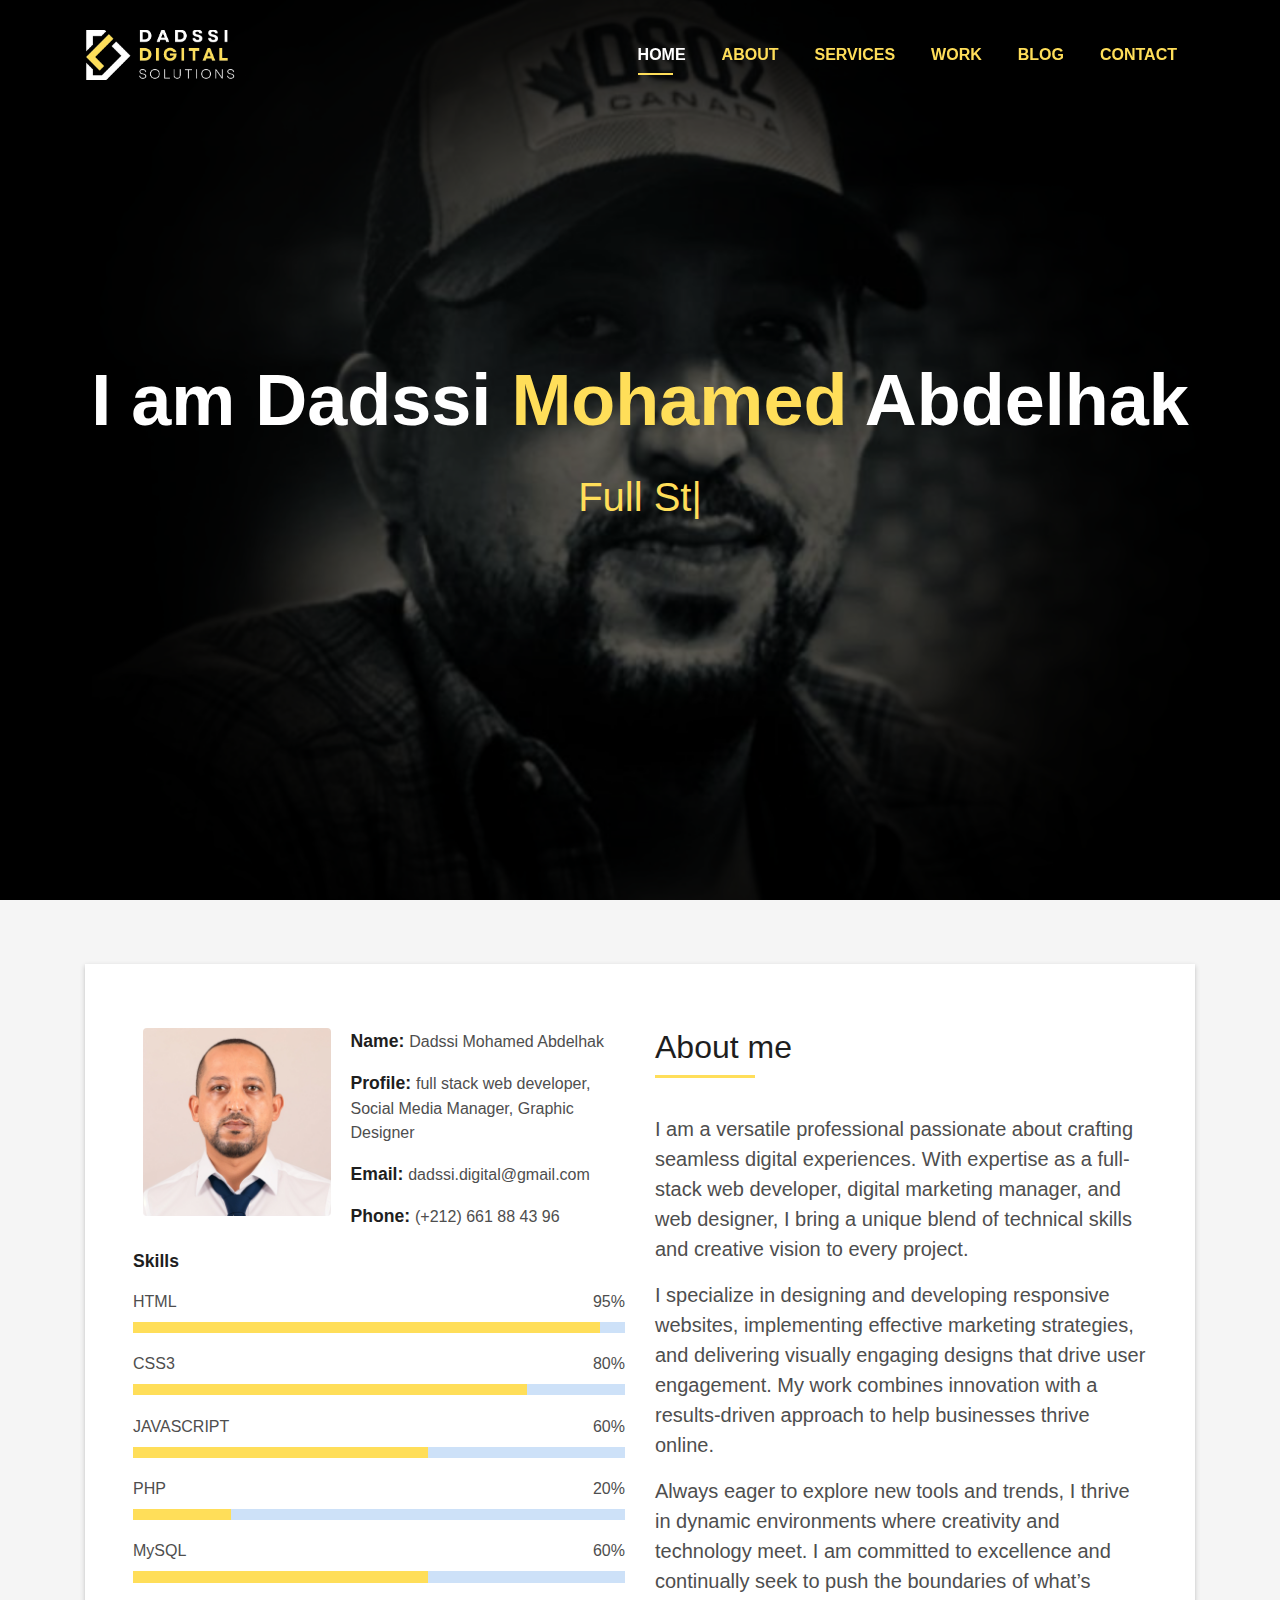
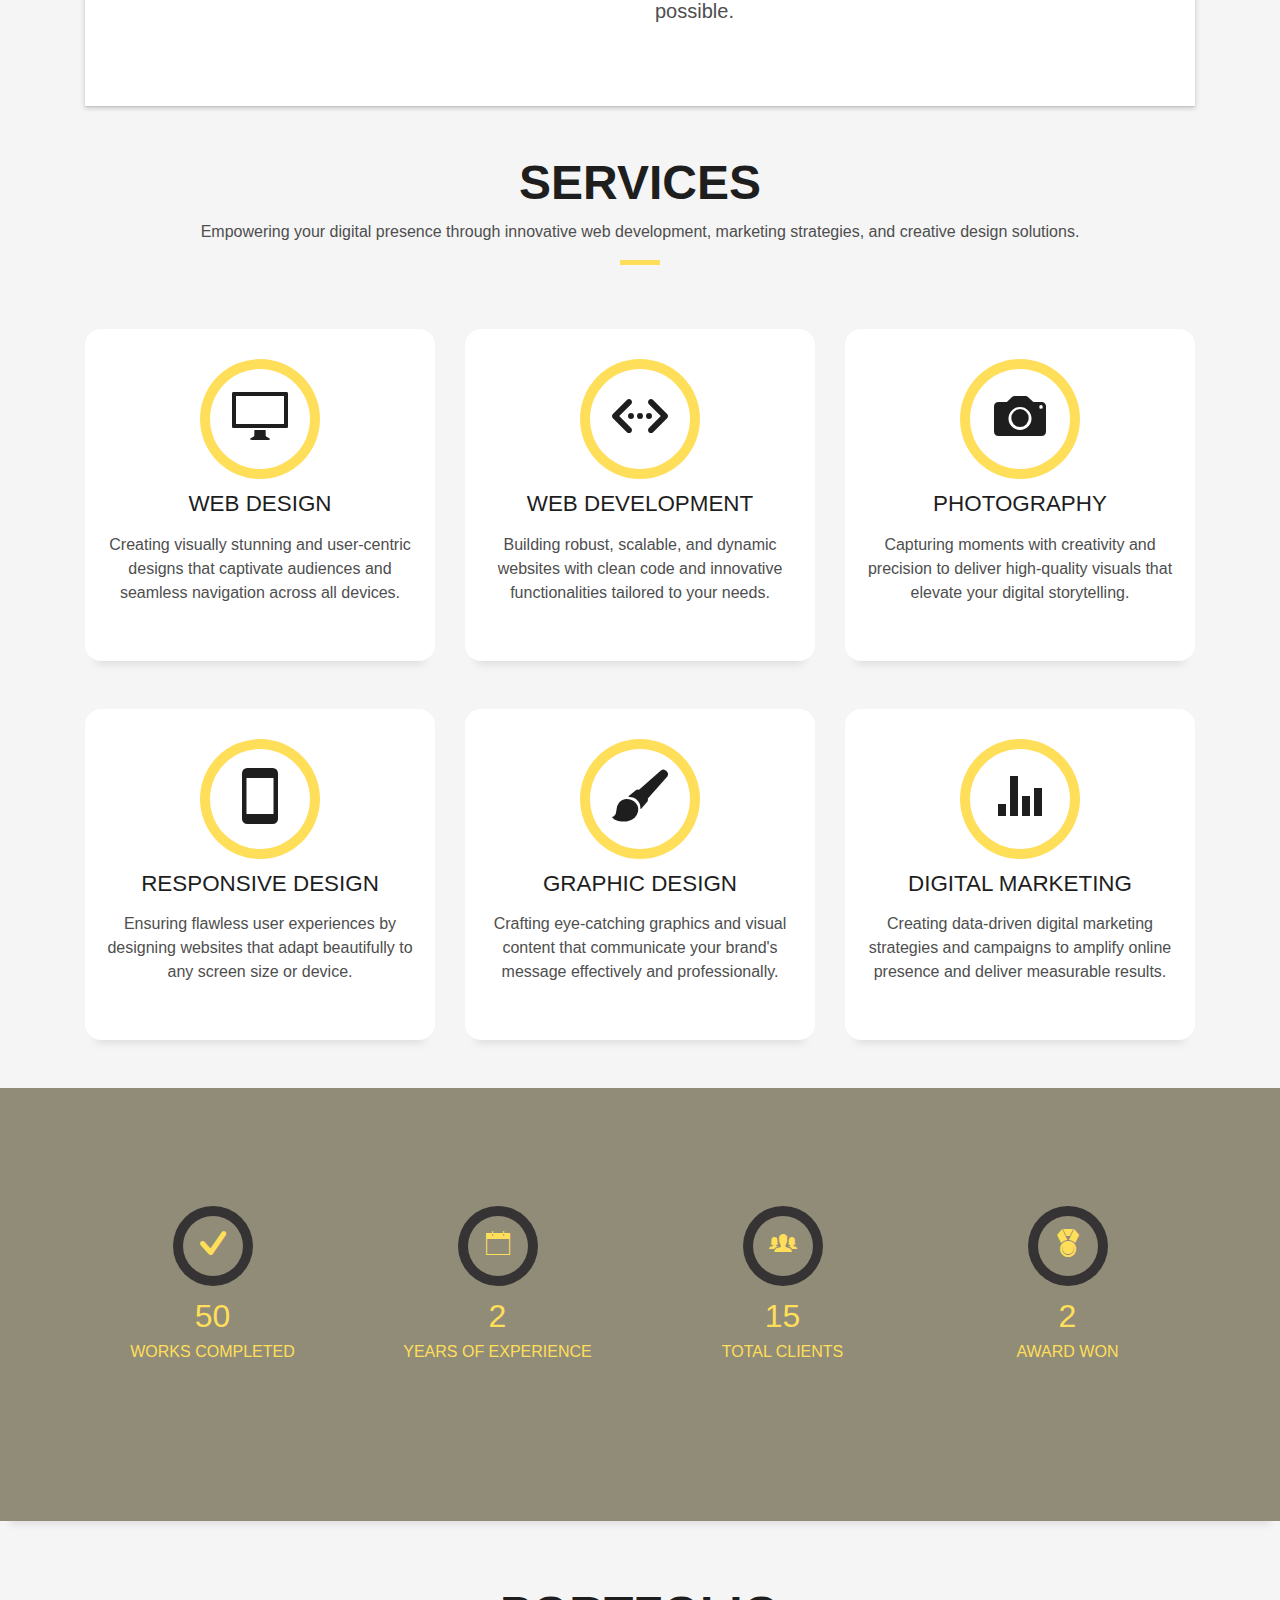
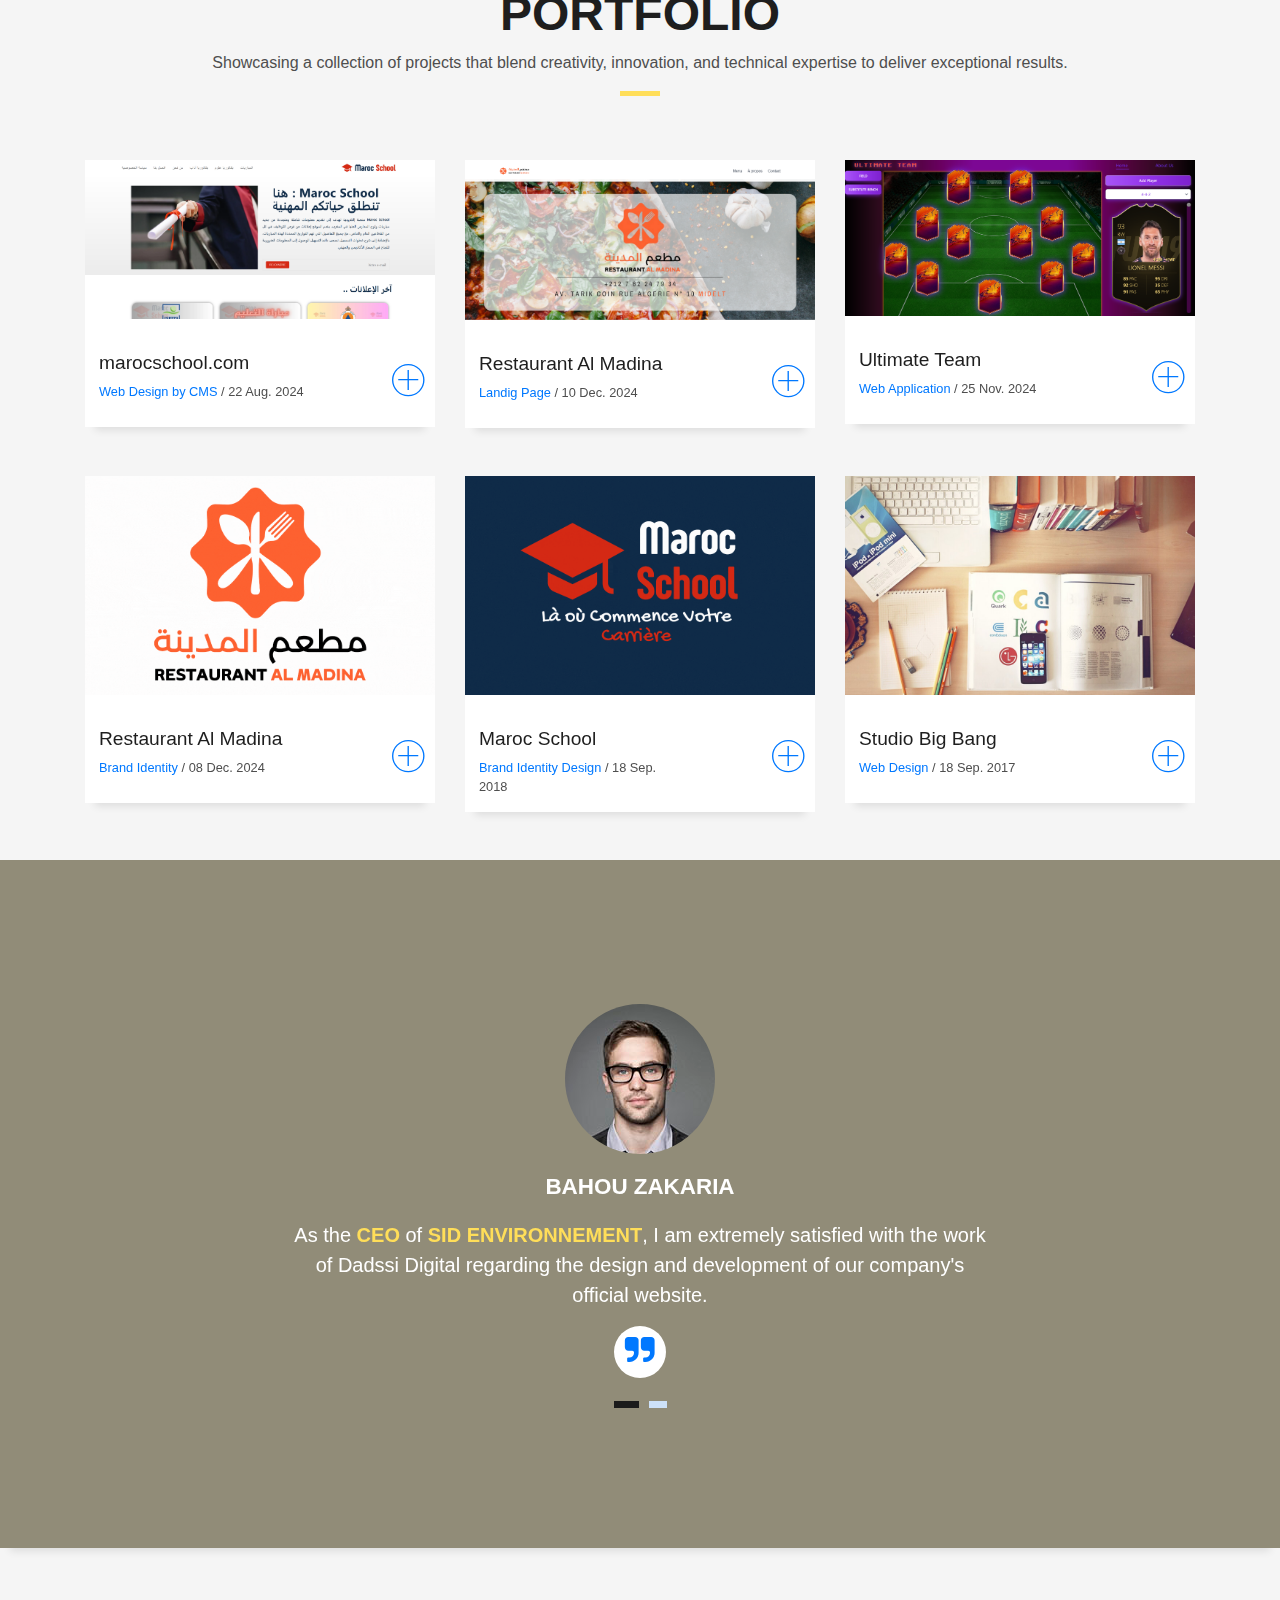
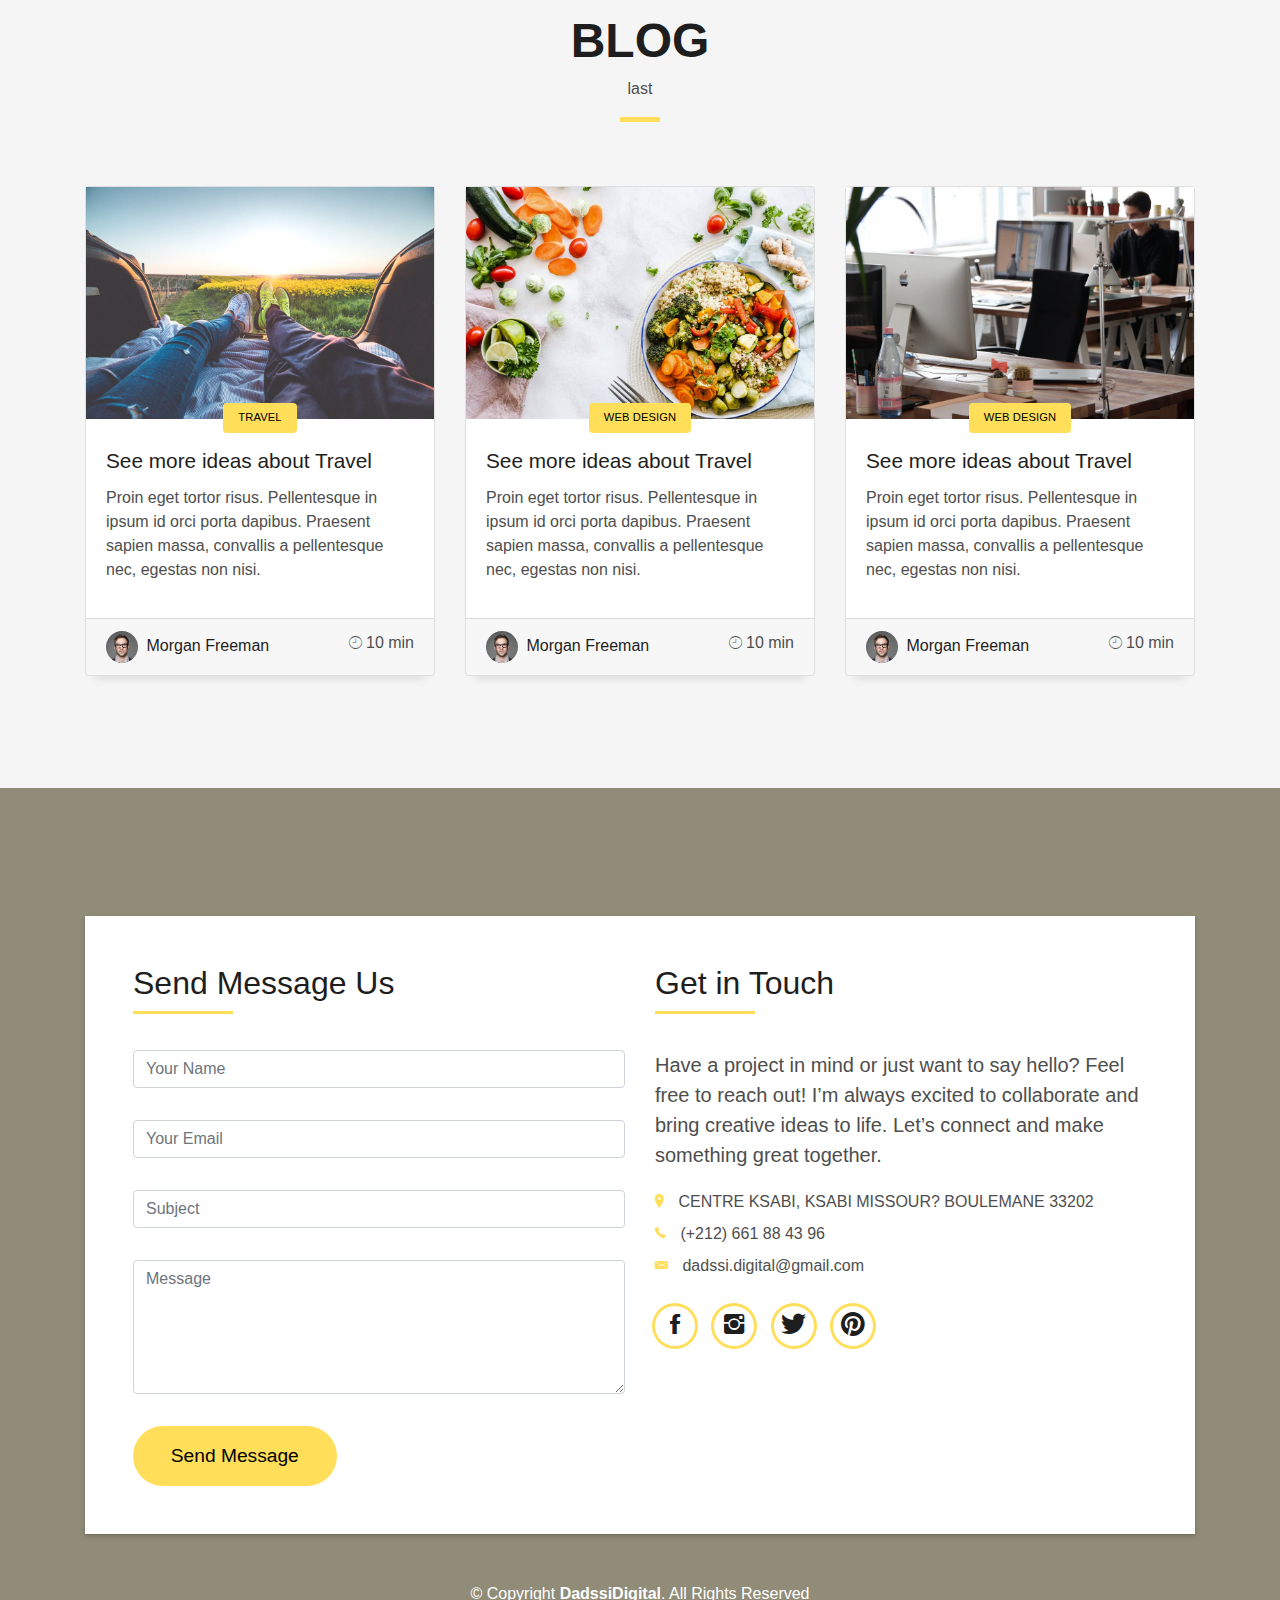
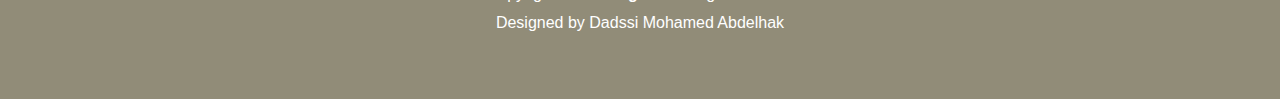
<file: index.html>
<!DOCTYPE html>
<html lang="fr">
<head>
  <meta charset="utf-8">
  <title>Portfolio | DADSSI</title>
  <meta content="width=device-width, initial-scale=1.0" name="viewport">
  <meta content="Dadssi, développeur web full stack, création de sites web, applications web, développement front-end, back-end, technologies web, portfolio développeur" name="keywords">
  <meta content="Bienvenue sur le portfolio de Dadssi, développeur web full stack. Découvrez mes projets, compétences en développement front-end et back-end, et mes services pour vos besoins numériques." name="description">
  <!-- Favicons -->
  <link href="img/favicon.png" rel="icon">
  <link href="img/apple-touch-icon.png" rel="apple-touch-icon">

  <!-- Bootstrap CSS File -->
  <link href="lib/bootstrap/css/bootstrap.min.css" rel="stylesheet">

  <!-- Libraries CSS Files -->
  <link href="lib/font-awesome/css/font-awesome.min.css" rel="stylesheet">
  <link href="lib/animate/animate.min.css" rel="stylesheet">
  <link href="lib/ionicons/css/ionicons.min.css" rel="stylesheet">
  <link href="lib/owlcarousel/assets/owl.carousel.min.css" rel="stylesheet">
  <link href="lib/lightbox/css/lightbox.min.css" rel="stylesheet">

  <!-- Main Stylesheet File -->
  <link href="css/style.css" rel="stylesheet">

  <!-- =======================================================
    Theme Name: DevFolio
    Theme URL: https://bootstrapmade.com/devfolio-bootstrap-portfolio-html-template/
    Author: BootstrapMade.com
    License: https://bootstrapmade.com/license/
  ======================================================= -->
</head>

<body id="page-top">

  <!--/ Nav Star /-->
  <nav class="navbar navbar-b navbar-trans navbar-expand-md fixed-top" id="mainNav">
    <div class="container">
      <a class="navbar-brand js-scroll" href="#page-top"><div id="logo-container"></div></a>
      <button class="navbar-toggler collapsed" type="button" data-toggle="collapse" data-target="#navbarDefault"
        aria-controls="navbarDefault" aria-expanded="false" aria-label="Toggle navigation">
        <span></span>
        <span></span>
        <span></span>
      </button>
      <div class="navbar-collapse collapse justify-content-end" id="navbarDefault">
        <ul class="navbar-nav">
          <li class="nav-item">
            <a class="nav-link js-scroll active" href="#home">Home</a>
          </li>
          <li class="nav-item">
            <a class="nav-link js-scroll" href="#about">About</a>
          </li>
          <li class="nav-item">
            <a class="nav-link js-scroll" href="#service">Services</a>
          </li>
          <li class="nav-item">
            <a class="nav-link js-scroll" href="#work">Work</a>
          </li>
          <li class="nav-item">
            <a class="nav-link js-scroll" href="#blog">Blog</a>
          </li>
          <li class="nav-item">
            <a class="nav-link js-scroll" href="#contact">Contact</a>
          </li>
        </ul>
      </div>
    </div>
  </nav>
  <!--/ Nav End /-->

  <!--/ Intro Skew Star /-->
  <div id="home" class="intro route bg-image" style="background-image: url(img/intro-bg.png)">
    <div class="overlay-itro"></div>
    <div class="intro-content display-table">
      <div class="table-cell">
        <div class="container">
          <!--<p class="display-6 color-d">Hello, world!</p>-->
          <h1 class="intro-title mb-4">I am Dadssi <span id="mohamed">Mohamed</span> Abdelhak</h1>
          <p class="intro-subtitle"><span class="text-slider-items">Full Stack Web Developer ,Social Media Manager ,Graphic Designer</span><strong class="text-slider"></strong></p>
          <!-- <p class="pt-3"><a class="btn btn-primary btn js-scroll px-4" href="#about" role="button">Learn More</a></p> -->
        </div>
      </div>
    </div>
  </div>
  <!--/ Intro Skew End /-->

  <section id="about" class="about-mf sect-pt4 route">
    <div class="container">
      <div class="row">
        <div class="col-sm-12">
          <div class="box-shadow-full">
            <div class="row">
              <div class="col-md-6">
                <div class="row">
                  <div class="col-sm-6 col-md-5">
                    <div class="about-img">
                      <img src="img/Dadssi Mohamed Abdelhak.jpg" class="img-fluid rounded b-shadow-a" alt="">
                    </div>
                  </div>
                  <div class="col-sm-6 col-md-7">
                    <div class="about-info">
                      <p><span class="title-s">Name: </span> <span>Dadssi Mohamed Abdelhak</span></p>
                      <p><span class="title-s">Profile: </span> <span>full stack web developer, Social Media Manager, Graphic Designer</span></p>
                      <p><span class="title-s">Email: </span> <span>dadssi.digital@gmail.com</span></p>
                      <p><span class="title-s">Phone: </span> <span>(+212) 661 88 43 96</span></p>
                    </div>
                  </div>
                </div>
                <div class="skill-mf">
                  <p class="title-s">Skills</p>
                  <span>HTML</span> <span class="pull-right">95%</span>
                  <div class="progress">
                    <div class="progress-bar" role="progressbar" style="width: 95%;" aria-valuenow="95" aria-valuemin="0"
                      aria-valuemax="100"></div>
                  </div>
                  <span>CSS3</span> <span class="pull-right">80%</span>
                  <div class="progress">
                    <div class="progress-bar" role="progressbar" style="width: 80%" aria-valuenow="80" aria-valuemin="0"
                      aria-valuemax="100"></div>
                  </div>
                  <span>JAVASCRIPT</span> <span class="pull-right">60%</span>
                  <div class="progress">
                    <div class="progress-bar" role="progressbar" style="width: 60%" aria-valuenow="60" aria-valuemin="0"
                      aria-valuemax="100"></div>
                  </div>
                  <span>PHP</span> <span class="pull-right">20%</span>
                  <div class="progress">
                    <div class="progress-bar" role="progressbar" style="width: 20%" aria-valuenow="20" aria-valuemin="0"
                      aria-valuemax="100"></div>
                  </div>
                  <span>MySQL</span> <span class="pull-right">60%</span>
                  <div class="progress">
                    <div class="progress-bar" role="progressbar" style="width: 60%" aria-valuenow="60" aria-valuemin="0"
                      aria-valuemax="100"></div>
                  </div>
                </div>
              </div>
              <div class="col-md-6">
                <div class="about-me pt-4 pt-md-0">
                  <div class="title-box-2">
                    <h5 class="title-left">
                      About me
                    </h5>
                  </div>
                  <p class="lead">
                    I am a versatile professional passionate about crafting seamless digital experiences. With expertise as 
                    a full-stack web developer, digital marketing manager, and web designer, I bring a unique blend of 
                    technical skills and creative vision to every project.
                  </p>
                  <p class="lead">
                    I specialize in designing and developing responsive websites, implementing effective marketing strategies, 
                    and delivering visually engaging designs that drive user engagement. My work combines innovation with a 
                    results-driven approach to help businesses thrive online.
                  </p>
                  <p class="lead">
                    Always eager to explore new tools and trends, I thrive in dynamic environments where creativity and technology meet. 
                    I am committed to excellence and continually seek to push the boundaries of what’s possible.
                  </p>
                </div>
              </div>
            </div>
          </div>
        </div>
      </div>
    </div>
  </section>

  <!--/ Section Services Star /-->
  <section id="service" class="services-mf route">
    <div class="container">
      <div class="row">
        <div class="col-sm-12">
          <div class="title-box text-center">
            <h3 class="title-a">
              Services
            </h3>
            <p class="subtitle-a">
              Empowering your digital presence through innovative web development, marketing strategies, and creative design solutions.
            </p>
            <div class="line-mf"></div>
          </div>
        </div>
      </div>
      <div class="row">
        <div class="col-md-4">
          <div class="service-box">
            <div class="service-ico">
              <span class="ico-circle"><i class="ion-monitor"></i></span>
            </div>
            <div class="service-content">
              <h2 class="s-title">Web Design</h2>
              <p class="s-description text-center">
                Creating visually stunning and user-centric designs that captivate audiences and seamless 
                navigation across all devices.
              </p>
            </div>
          </div>
        </div>
        <div class="col-md-4">
          <div class="service-box">
            <div class="service-ico">
              <span class="ico-circle"><i class="ion-code-working"></i></span>
            </div>
            <div class="service-content">
              <h2 class="s-title">Web Development</h2>
              <p class="s-description text-center">
                Building robust, scalable, and dynamic websites with clean code and innovative functionalities 
                tailored to your needs.
              </p>
            </div>
          </div>
        </div>
        <div class="col-md-4">
          <div class="service-box">
            <div class="service-ico">
              <span class="ico-circle"><i class="ion-camera"></i></span>
            </div>
            <div class="service-content">
              <h2 class="s-title">Photography</h2>
              <p class="s-description text-center">
                Capturing moments with creativity and precision to deliver high-quality visuals that elevate 
                your digital storytelling.
              </p>
            </div>
          </div>
        </div>
        <div class="col-md-4">
          <div class="service-box">
            <div class="service-ico">
              <span class="ico-circle"><i class="ion-android-phone-portrait"></i></span>
            </div>
            <div class="service-content">
              <h2 class="s-title">Responsive Design</h2>
              <p class="s-description text-center">
                Ensuring flawless user experiences by designing websites that adapt beautifully to any 
                screen size or device.
              </p>
            </div>
          </div>
        </div>
        <div class="col-md-4">
          <div class="service-box">
            <div class="service-ico">
              <span class="ico-circle"><i class="ion-paintbrush"></i></span>
            </div>
            <div class="service-content">
              <h2 class="s-title">Graphic Design</h2>
              <p class="s-description text-center">
                Crafting eye-catching graphics and visual content that communicate your brand's message effectively 
                and professionally.
              </p>
            </div>
          </div>
        </div>
        <div class="col-md-4">
          <div class="service-box">
            <div class="service-ico">
              <span class="ico-circle"><i class="ion-stats-bars"></i></span>
            </div>
            <div class="service-content">
              <h2 class="s-title">Digital Marketing</h2>
              <p class="s-description text-center">
                Creating data-driven digital marketing strategies and campaigns to amplify online 
                presence and deliver measurable results.
              </p>
            </div>
          </div>
        </div>
      </div>
    </div>
  </section>
  <!--/ Section Services End /-->

  <div class="section-counter paralax-mf bg-image" style="background-image: url(img/counters-bg.jpg)">
    <div class="overlay-mf"></div>
    <div class="container">
      <div class="row">
        <div class="col-sm-3 col-lg-3">
          <div class="counter-box">
            <div class="counter-ico">
              <span class="ico-circle"><i class="ion-checkmark-round"></i></span>
            </div>
            <div class="counter-num">
              <p class="counter">50</p>
              <span class="counter-text">WORKS COMPLETED</span>
            </div>
          </div>
        </div>
        <div class="col-sm-3 col-lg-3">
          <div class="counter-box pt-4 pt-md-0">
            <div class="counter-ico">
              <span class="ico-circle"><i class="ion-ios-calendar-outline"></i></span>
            </div>
            <div class="counter-num">
              <p class="counter">2</p>
              <span class="counter-text">YEARS OF EXPERIENCE</span>
            </div>
          </div>
        </div>
        <div class="col-sm-3 col-lg-3">
          <div class="counter-box pt-4 pt-md-0">
            <div class="counter-ico">
              <span class="ico-circle"><i class="ion-ios-people"></i></span>
            </div>
            <div class="counter-num">
              <p class="counter">15</p>
              <span class="counter-text">TOTAL CLIENTS</span>
            </div>
          </div>
        </div>
        <div class="col-sm-3 col-lg-3">
          <div class="counter-box pt-4 pt-md-0">
            <div class="counter-ico">
              <span class="ico-circle"><i class="ion-ribbon-a"></i></span>
            </div>
            <div class="counter-num">
              <p class="counter">2</p>
              <span class="counter-text">AWARD WON</span>
            </div>
          </div>
        </div>
      </div>
    </div>
  </div>

  <!--/ Section Portfolio Star /-->
  <section id="work" class="portfolio-mf sect-pt4 route">
    <div class="container">
      <div class="row">
        <div class="col-sm-12">
          <div class="title-box text-center">
            <h3 class="title-a">
              Portfolio
            </h3>
            <p class="subtitle-a">
              Showcasing a collection of projects that blend creativity, innovation, and technical expertise to deliver exceptional results.
            </p>
            <div class="line-mf"></div>
          </div>
        </div>
      </div>
      <div class="row">
        <div class="col-md-4">
          <div class="work-box">
            <a href="https://marocschool.com/" data-lightbox="gallery-mf">
              <div class="work-img">
                <img src="img/maroc school.png" alt="" class="img-fluid">
              </div>
              <div class="work-content">
                <div class="row">
                  <div class="col-sm-8">
                    <h2 class="w-title">marocschool.com</h2>
                    <div class="w-more">
                      <span class="w-ctegory">Web Design by CMS</span> / <span class="w-date">22 Aug. 2024</span>
                    </div>
                  </div>
                  <div class="col-sm-4">
                    <div class="w-like">
                      <span class="ion-ios-plus-outline"></span>
                    </div>
                  </div>
                </div>
              </div>
            </a>
          </div>
        </div>
        <div class="col-md-4">
          <div class="work-box">
            <a href="https://dadssi.github.io/Restaurant-Al-Madina/vues/home.html" data-lightbox="gallery-mf">
              <div class="work-img">
                <img src="img/restaurant almadina.png" alt="" class="img-fluid">
              </div>
              <div class="work-content">
                <div class="row">
                  <div class="col-sm-8">
                    <h2 class="w-title">Restaurant Al Madina</h2>
                    <div class="w-more">
                      <span class="w-ctegory">Landig Page</span> / <span class="w-date">10 Dec. 2024</span>
                    </div>
                  </div>
                  <div class="col-sm-4">
                    <div class="w-like">
                      <span class="ion-ios-plus-outline"></span>
                    </div>
                  </div>
                </div>
              </div>
            </a>
          </div>
        </div>
        <div class="col-md-4">
          <div class="work-box">
            <a href="img/work-3.jpg" data-lightbox="gallery-mf">
              <div class="work-img">
                <img src="img/ultimate team.png" alt="" class="img-fluid">
              </div>
              <div class="work-content">
                <div class="row">
                  <div class="col-sm-8">
                    <h2 class="w-title">Ultimate Team</h2>
                    <div class="w-more">
                      <span class="w-ctegory">Web Application</span> / <span class="w-date">25 Nov. 2024</span>
                    </div>
                  </div>
                  <div class="col-sm-4">
                    <div class="w-like">
                      <span class="ion-ios-plus-outline"></span>
                    </div>
                  </div>
                </div>
              </div>
            </a>
          </div>
        </div>
        <div class="col-md-4">
          <div class="work-box">
            <a href="img/work-4.jpg" data-lightbox="gallery-mf">
              <div class="work-img">
                <img src="img/restaurant almadina.gif" alt="" class="img-fluid">
              </div>
              <div class="work-content">
                <div class="row">
                  <div class="col-sm-8">
                    <h2 class="w-title">Restaurant Al Madina</h2>
                    <div class="w-more">
                      <span class="w-ctegory">Brand Identity</span> / <span class="w-date">08 Dec. 2024</span>
                    </div>
                  </div>
                  <div class="col-sm-4">
                    <div class="w-like">
                      <span class="ion-ios-plus-outline"></span>
                    </div>
                  </div>
                </div>
              </div>
            </a>
          </div>
        </div>
        <div class="col-md-4">
          <div class="work-box">
            <a href="https://marocschool.com/" data-lightbox="gallery-mf">
              <div class="work-img">
                <img src="img/Maroc School logo.gif" alt="" class="img-fluid">
              </div>
              <div class="work-content">
                <div class="row">
                  <div class="col-sm-8">
                    <h2 class="w-title">Maroc School</h2>
                    <div class="w-more">
                      <span class="w-ctegory">Brand Identity Design</span> / <span class="w-date">18 Sep. 2018</span>
                    </div>
                  </div>
                  <div class="col-sm-4">
                    <div class="w-like">
                      <span class="ion-ios-plus-outline"></span>
                    </div>
                  </div>
                </div>
              </div>
            </a>
          </div>
        </div>
        <div class="col-md-4">
          <div class="work-box">
            <a href="img/work-6.jpg" data-lightbox="gallery-mf">
              <div class="work-img">
                <img src="img/work-6.jpg" alt="" class="img-fluid">
              </div>
              <div class="work-content">
                <div class="row">
                  <div class="col-sm-8">
                    <h2 class="w-title">Studio Big Bang</h2>
                    <div class="w-more">
                      <span class="w-ctegory">Web Design</span> / <span class="w-date">18 Sep. 2017</span>
                    </div>
                  </div>
                  <div class="col-sm-4">
                    <div class="w-like">
                      <span class="ion-ios-plus-outline"></span>
                    </div>
                  </div>
                </div>
              </div>
            </a>
          </div>
        </div>
        
      </div>
    </div>
  </section>
  <!--/ Section Portfolio End /-->

  <!--/ Section Testimonials Star /-->
  <div class="testimonials paralax-mf bg-image" style="background-image: url(img/overlay-bg.jpg)">
    <div class="overlay-mf"></div>
    <div class="container">
      <div class="row">
        <div class="col-md-12">
          <div id="testimonial-mf" class="owl-carousel owl-theme">
            <div class="testimonial-box">
              <div class="author-test">
                <img src="img/testimonial-2.jpg" alt="" class="rounded-circle b-shadow-a">
                <span class="author">Bahou Zakaria</span>
              </div>
              <div class="content-test">
                <p class="description lead">
                  As the <span>CEO</span> of <span>SID ENVIRONNEMENT</span>, I am extremely satisfied with the work of Dadssi Digital regarding the design and 
                  development of our company's official website.
                </p>
                <span class="comit"><i class="fa fa-quote-right"></i></span>
              </div>
            </div>
            <div class="testimonial-box">
              <div class="author-test">
                <img src="img/testimonial-4.jpg" alt="" class="rounded-circle b-shadow-a">
                <span class="author">Marta Socrate</span>
              </div>
              <div class="content-test">
                <p class="description lead">
                  Curabitur arcu erat, accumsan id imperdiet et, porttitor at sem. Lorem ipsum dolor sit amet,
                  consectetur adipiscing elit.
                </p>
                <span class="comit"><i class="fa fa-quote-right"></i></span>
              </div>
            </div>
          </div>
        </div>
      </div>
    </div>
  </div>

  <!--/ Section Blog Star /-->
  <section id="blog" class="blog-mf sect-pt4 route">
    <div class="container">
      <div class="row">
        <div class="col-sm-12">
          <div class="title-box text-center">
            <h3 class="title-a">
              Blog
            </h3>
            <p class="subtitle-a">
              last
            </p>
            <div class="line-mf"></div>
          </div>
        </div>
      </div>
      <div class="row">
        <div class="col-md-4">
          <div class="card card-blog">
            <div class="card-img">
              <a href="blog-single.html"><img src="img/post-1.jpg" alt="" class="img-fluid"></a>
            </div>
            <div class="card-body">
              <div class="card-category-box">
                <div class="card-category">
                  <h6 class="category">Travel</h6>
                </div>
              </div>
              <h3 class="card-title"><a href="blog-single.html">See more ideas about Travel</a></h3>
              <p class="card-description">
                Proin eget tortor risus. Pellentesque in ipsum id orci porta dapibus. Praesent sapien massa, convallis
                a pellentesque nec,
                egestas non nisi.
              </p>
            </div>
            <div class="card-footer">
              <div class="post-author">
                <a href="#">
                  <img src="img/testimonial-2.jpg" alt="" class="avatar rounded-circle">
                  <span class="author">Morgan Freeman</span>
                </a>
              </div>
              <div class="post-date">
                <span class="ion-ios-clock-outline"></span> 10 min
              </div>
            </div>
          </div>
        </div>
        <div class="col-md-4">
          <div class="card card-blog">
            <div class="card-img">
              <a href="blog-single.html"><img src="img/post-2.jpg" alt="" class="img-fluid"></a>
            </div>
            <div class="card-body">
              <div class="card-category-box">
                <div class="card-category">
                  <h6 class="category">Web Design</h6>
                </div>
              </div>
              <h3 class="card-title"><a href="blog-single.html">See more ideas about Travel</a></h3>
              <p class="card-description">
                Proin eget tortor risus. Pellentesque in ipsum id orci porta dapibus. Praesent sapien massa, convallis
                a pellentesque nec,
                egestas non nisi.
              </p>
            </div>
            <div class="card-footer">
              <div class="post-author">
                <a href="#">
                  <img src="img/testimonial-2.jpg" alt="" class="avatar rounded-circle">
                  <span class="author">Morgan Freeman</span>
                </a>
              </div>
              <div class="post-date">
                <span class="ion-ios-clock-outline"></span> 10 min
              </div>
            </div>
          </div>
        </div>
        <div class="col-md-4">
          <div class="card card-blog">
            <div class="card-img">
              <a href="blog-single.html"><img src="img/post-3.jpg" alt="" class="img-fluid"></a>
            </div>
            <div class="card-body">
              <div class="card-category-box">
                <div class="card-category">
                  <h6 class="category">Web Design</h6>
                </div>
              </div>
              <h3 class="card-title"><a href="blog-single.html">See more ideas about Travel</a></h3>
              <p class="card-description">
                Proin eget tortor risus. Pellentesque in ipsum id orci porta dapibus. Praesent sapien massa, convallis
                a pellentesque nec,
                egestas non nisi.
              </p>
            </div>
            <div class="card-footer">
              <div class="post-author">
                <a href="#">
                  <img src="img/testimonial-2.jpg" alt="" class="avatar rounded-circle">
                  <span class="author">Morgan Freeman</span>
                </a>
              </div>
              <div class="post-date">
                <span class="ion-ios-clock-outline"></span> 10 min
              </div>
            </div>
          </div>
        </div>
      </div>
    </div>
  </section>
  <!--/ Section Blog End /-->

  <!--/ Section Contact-Footer Star /-->
  <section class="paralax-mf footer-paralax bg-image sect-mt4 route" style="background-image: url(img/overlay-bg.jpg)">
    <div class="overlay-mf"></div>
    <div class="container">
      <div class="row">
        <div class="col-sm-12">
          <div class="contact-mf">
            <div id="contact" class="box-shadow-full">
              <div class="row">
                <div class="col-md-6">
                  <div class="title-box-2">
                    <h5 class="title-left">
                      Send Message Us
                    </h5>
                  </div>
                  <div>
                      <form action="" method="post" role="form" class="contactForm">
                      <div id="sendmessage">Your message has been sent. Thank you!</div>
                      <div id="errormessage"></div>
                      <div class="row">
                        <div class="col-md-12 mb-3">
                          <div class="form-group">
                            <input type="text" name="name" class="form-control" id="name" placeholder="Your Name" data-rule="minlen:4" data-msg="Please enter at least 4 chars" />
                            <div class="validation"></div>
                          </div>
                        </div>
                        <div class="col-md-12 mb-3">
                          <div class="form-group">
                            <input type="email" class="form-control" name="email" id="email" placeholder="Your Email" data-rule="email" data-msg="Please enter a valid email" />
                            <div class="validation"></div>
                          </div>
                        </div>
                        <div class="col-md-12 mb-3">
                            <div class="form-group">
                              <input type="text" class="form-control" name="subject" id="subject" placeholder="Subject" data-rule="minlen:4" data-msg="Please enter at least 8 chars of subject" />
                              <div class="validation"></div>
                            </div>
                        </div>
                        <div class="col-md-12 mb-3">
                          <div class="form-group">
                            <textarea class="form-control" name="message" rows="5" data-rule="required" data-msg="Please write something for us" placeholder="Message"></textarea>
                            <div class="validation"></div>
                          </div>
                        </div>
                        <div class="col-md-12">
                          <button type="submit" class="button button-a button-big button-rouded">Send Message</button>
                        </div>
                      </div>
                    </form>
                  </div>
                </div>
                <div class="col-md-6">
                  <div class="title-box-2 pt-4 pt-md-0">
                    <h5 class="title-left">
                      Get in Touch
                    </h5>
                  </div>
                  <div class="more-info">
                    <p class="lead">
                      Have a project in mind or just want to say hello? Feel free to reach out! I’m always excited to collaborate and bring 
                      creative ideas to life. Let’s connect and make something great together.
                    </p>
                    <ul class="list-ico">
                      <li><span class="ion-ios-location"></span> CENTRE KSABI, KSABI MISSOUR? BOULEMANE 33202</li>
                      <li><span class="ion-ios-telephone"></span> (+212) 661 88 43 96</li>
                      <li><span class="ion-email"></span> dadssi.digital@gmail.com</li>
                    </ul>
                  </div>
                  <div class="socials">
                    <ul>
                      <li><a href=""><span class="ico-circle"><i class="ion-social-facebook"></i></span></a></li>
                      <li><a href=""><span class="ico-circle"><i class="ion-social-instagram"></i></span></a></li>
                      <li><a href=""><span class="ico-circle"><i class="ion-social-twitter"></i></span></a></li>
                      <li><a href=""><span class="ico-circle"><i class="ion-social-pinterest"></i></span></a></li>
                    </ul>
                  </div>
                </div>
              </div>
            </div>
          </div>
        </div>
      </div>
    </div>
    <footer>
      <div class="container">
        <div class="row">
          <div class="col-sm-12">
            <div class="copyright-box">
              <p class="copyright">&copy; Copyright <strong>DadssiDigital</strong>. All Rights Reserved</p>
              <div class="credits">
                <!--
                  All the links in the footer should remain intact.
                  You can delete the links only if you purchased the pro version.
                  Licensing information: https://bootstrapmade.com/license/
                  Purchase the pro version with working PHP/AJAX contact form: https://bootstrapmade.com/buy/?theme=DevFolio
                -->
                Designed by <a href="https://bootstrapmade.com/">Dadssi Mohamed Abdelhak</a>
              </div>
            </div>
          </div>
        </div>
      </div>
    </footer>
  </section>
  <!--/ Section Contact-footer End /-->

  <a href="#" class="back-to-top"><i class="fa fa-chevron-up"></i></a>
  <div id="preloader"></div>

  <!-- JavaScript Libraries -->
  <script src="lib/jquery/jquery.min.js"></script>
  <script src="lib/jquery/jquery-migrate.min.js"></script>
  <script src="lib/popper/popper.min.js"></script>
  <script src="lib/bootstrap/js/bootstrap.min.js"></script>
  <script src="lib/easing/easing.min.js"></script>
  <script src="lib/counterup/jquery.waypoints.min.js"></script>
  <script src="lib/counterup/jquery.counterup.js"></script>
  <script src="lib/owlcarousel/owl.carousel.min.js"></script>
  <script src="lib/lightbox/js/lightbox.min.js"></script>
  <script src="lib/typed/typed.min.js"></script>
  <!-- Contact Form JavaScript File -->
  <script src="contactform/contactform.js"></script>

  <!-- Template Main Javascript File -->
  <script src="js/main.js"></script>

</body>
</html>
</file>
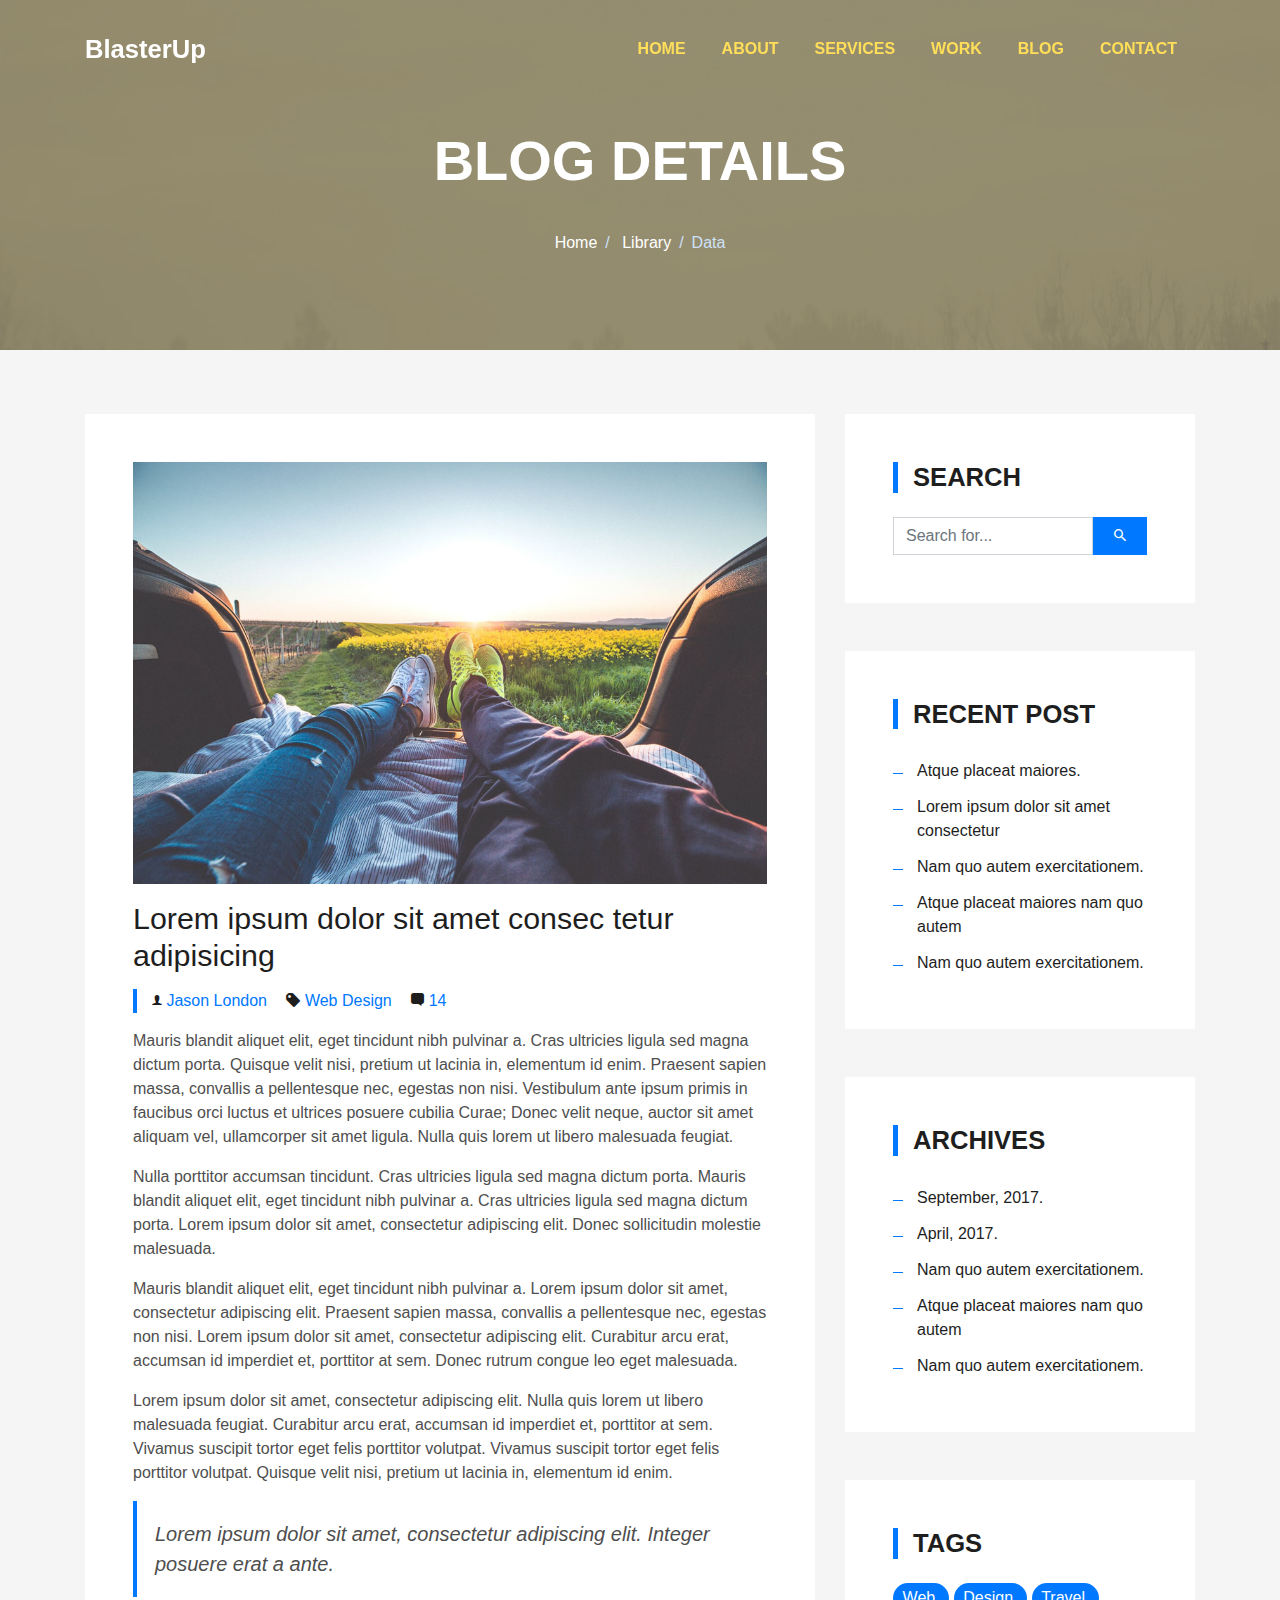
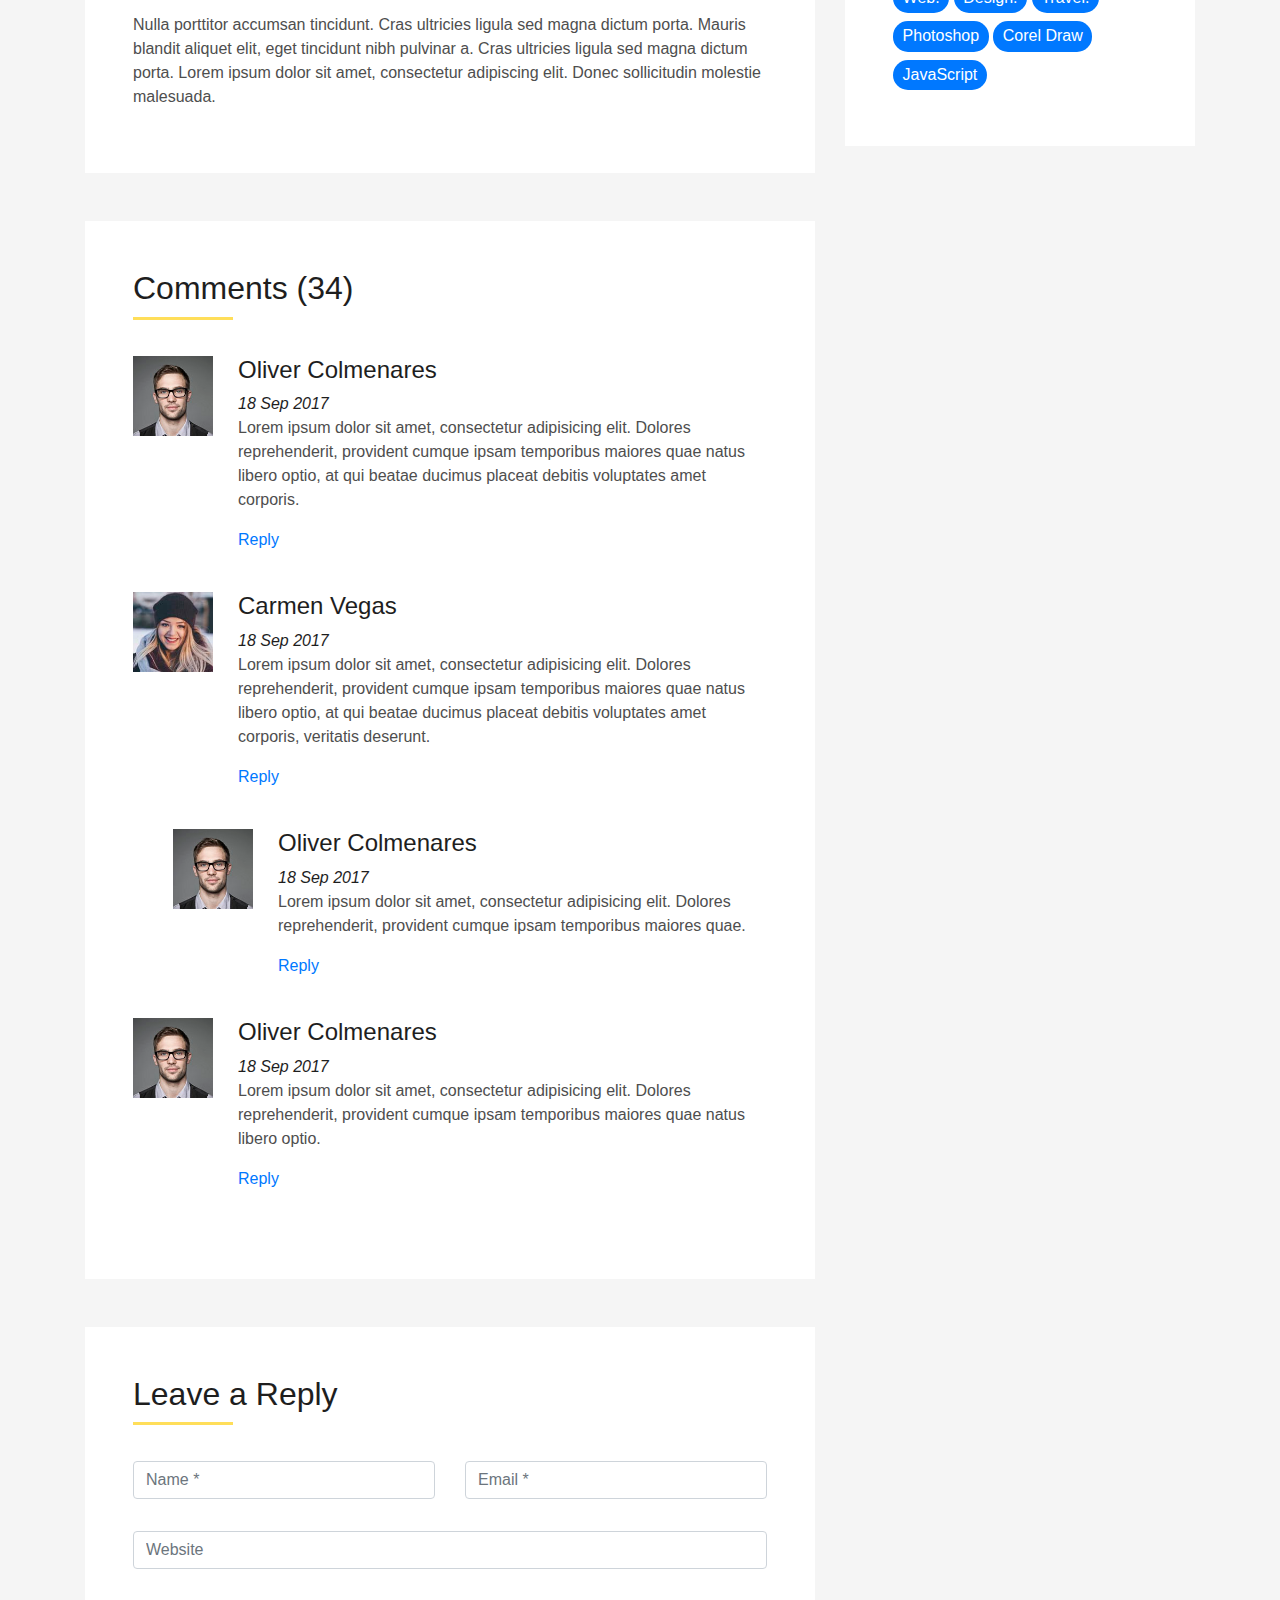
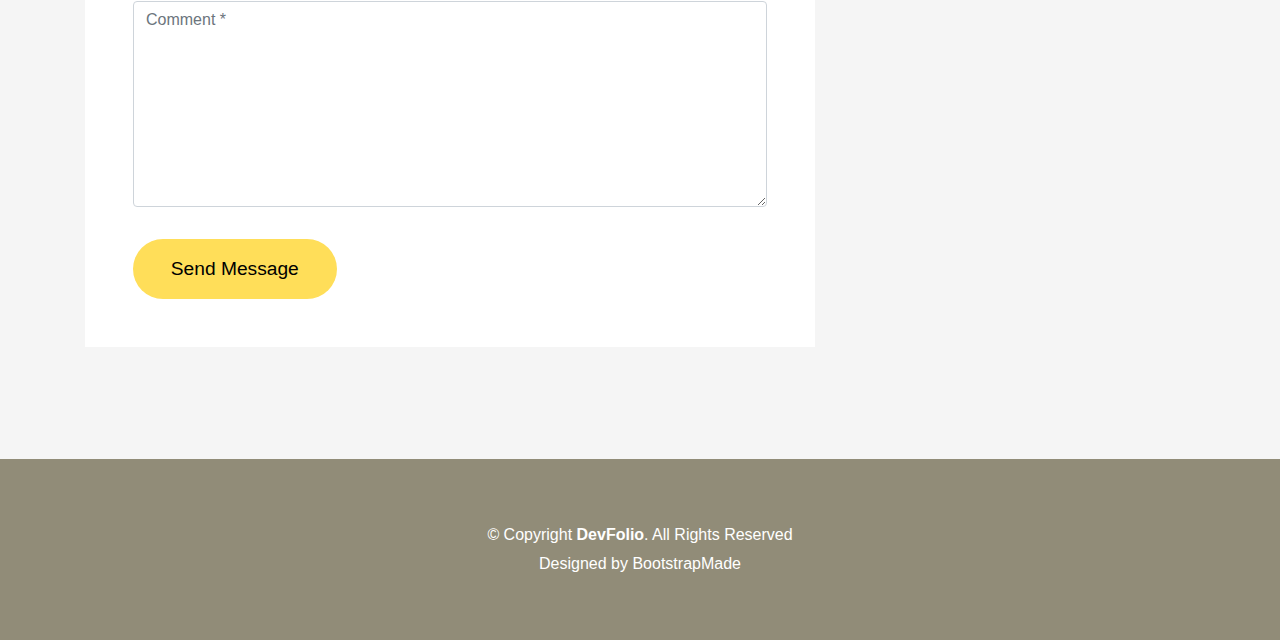
<file: blog-single.html>
<!DOCTYPE html>
<html lang="en">
<head>
  <meta charset="utf-8">
  <title>DevFolio Bootstrap Template</title>
  <meta content="width=device-width, initial-scale=1.0" name="viewport">
  <meta content="" name="keywords">
  <meta content="" name="description">

  <!-- Favicons -->
  <link href="img/favicon.png" rel="icon">
  <link href="img/apple-touch-icon.png" rel="apple-touch-icon">

  <!-- Bootstrap CSS File -->
  <link href="lib/bootstrap/css/bootstrap.min.css" rel="stylesheet">

  <!-- Libraries CSS Files -->
  <link href="lib/font-awesome/css/font-awesome.min.css" rel="stylesheet">
  <link href="lib/animate/animate.min.css" rel="stylesheet">
  <link href="lib/ionicons/css/ionicons.min.css" rel="stylesheet">
  <link href="lib/owlcarousel/assets/owl.carousel.min.css" rel="stylesheet">
  <link href="lib/lightbox/css/lightbox.min.css" rel="stylesheet">

  <!-- Main Stylesheet File -->
  <link href="css/style.css" rel="stylesheet">

  <!-- =======================================================
    Theme Name: DevFolio
    Theme URL: https://bootstrapmade.com/devfolio-bootstrap-portfolio-html-template/
    Author: BootstrapMade.com
    License: https://bootstrapmade.com/license/
  ======================================================= -->
</head>

<body>
  <!--/ Nav Star /-->
  <nav class="navbar navbar-b navbar-trans navbar-expand-md fixed-top" id="mainNav">
    <div class="container">
      <a class="navbar-brand js-scroll" href="#page-top">BlasterUp</a>
      <button class="navbar-toggler collapsed" type="button" data-toggle="collapse" data-target="#navbarDefault"
        aria-controls="navbarDefault" aria-expanded="false" aria-label="Toggle navigation">
        <span></span>
        <span></span>
        <span></span>
      </button>
      <div class="navbar-collapse collapse justify-content-end" id="navbarDefault">
        <ul class="navbar-nav">
          <li class="nav-item">
            <a class="nav-link js-scroll" href="index.html">Home</a>
          </li>
          <li class="nav-item">
            <a class="nav-link js-scroll" href="#">About</a>
          </li>
          <li class="nav-item">
            <a class="nav-link js-scroll" href="#">Services</a>
          </li>
          <li class="nav-item">
            <a class="nav-link js-scroll" href="#">Work</a>
          </li>
          <li class="nav-item">
            <a class="nav-link js-scroll" href="#">Blog</a>
          </li>
          <li class="nav-item">
            <a class="nav-link js-scroll" href="#">Contact</a>
          </li>
        </ul>
      </div>
    </div>
  </nav>
  <!--/ Nav End /-->

  <!--/ Intro Skew Star /-->
  <div class="intro intro-single route bg-image" style="background-image: url(img/overlay-bg.jpg)">
    <div class="overlay-mf"></div>
    <div class="intro-content display-table">
      <div class="table-cell">
        <div class="container">
          <h2 class="intro-title mb-4">Blog Details</h2>
          <ol class="breadcrumb d-flex justify-content-center">
            <li class="breadcrumb-item">
              <a href="#">Home</a>
            </li>
            <li class="breadcrumb-item">
              <a href="#">Library</a>
            </li>
            <li class="breadcrumb-item active">Data</li>
          </ol>
        </div>
      </div>
    </div>
  </div>
  <!--/ Intro Skew End /-->

  <!--/ Section Blog-Single Star /-->
  <section class="blog-wrapper sect-pt4" id="blog">
    <div class="container">
      <div class="row">
        <div class="col-md-8">
          <div class="post-box">
            <div class="post-thumb">
              <img src="img/post-1.jpg" class="img-fluid" alt="">
            </div>
            <div class="post-meta">
              <h1 class="article-title">Lorem ipsum dolor sit amet consec tetur adipisicing</h1>
              <ul>
                <li>
                  <span class="ion-ios-person"></span>
                  <a href="#">Jason London</a>
                </li>
                <li>
                  <span class="ion-pricetag"></span>
                  <a href="#">Web Design</a>
                </li>
                <li>
                  <span class="ion-chatbox"></span>
                  <a href="#">14</a>
                </li>
              </ul>
            </div>
            <div class="article-content">
              <p>
                Mauris blandit aliquet elit, eget tincidunt nibh pulvinar a. Cras ultricies ligula sed magna dictum
                porta. Quisque velit
                nisi, pretium ut lacinia in, elementum id enim. Praesent sapien massa, convallis a pellentesque
                nec, egestas non nisi. Vestibulum ante ipsum primis in faucibus orci luctus et ultrices posuere
                cubilia Curae; Donec velit neque, auctor sit amet aliquam vel, ullamcorper sit amet ligula.
                Nulla quis lorem ut libero malesuada feugiat.
              </p>
              <p>
                Nulla porttitor accumsan tincidunt. Cras ultricies ligula sed magna dictum porta. Mauris blandit
                aliquet elit, eget tincidunt
                nibh pulvinar a. Cras ultricies ligula sed magna dictum porta. Lorem ipsum dolor sit amet,
                consectetur adipiscing elit. Donec sollicitudin molestie malesuada.
              </p>
              <p>
                Mauris blandit aliquet elit, eget tincidunt nibh pulvinar a. Lorem ipsum dolor sit amet, consectetur
                adipiscing elit. Praesent
                sapien massa, convallis a pellentesque nec, egestas non nisi. Lorem ipsum dolor sit amet,
                consectetur adipiscing elit. Curabitur arcu erat, accumsan id imperdiet et, porttitor at
                sem. Donec rutrum congue leo eget malesuada.
              </p>
              <p>
                Lorem ipsum dolor sit amet, consectetur adipiscing elit. Nulla quis lorem ut libero malesuada feugiat.
                Curabitur arcu erat,
                accumsan id imperdiet et, porttitor at sem. Vivamus suscipit tortor eget felis porttitor
                volutpat. Vivamus suscipit tortor eget felis porttitor volutpat. Quisque velit nisi, pretium
                ut lacinia in, elementum id enim.
              </p>
              <blockquote class="blockquote">
                <p class="mb-0">Lorem ipsum dolor sit amet, consectetur adipiscing elit. Integer posuere erat a ante.</p>
              </blockquote>
              <p>
                Nulla porttitor accumsan tincidunt. Cras ultricies ligula sed magna dictum porta. Mauris blandit
                aliquet elit, eget tincidunt
                nibh pulvinar a. Cras ultricies ligula sed magna dictum porta. Lorem ipsum dolor sit amet,
                consectetur adipiscing elit. Donec sollicitudin molestie malesuada.
              </p>
            </div>
          </div>
          <div class="box-comments">
            <div class="title-box-2">
              <h4 class="title-comments title-left">Comments (34)</h4>
            </div>
            <ul class="list-comments">
              <li>
                <div class="comment-avatar">
                  <img src="img/testimonial-2.jpg" alt="">
                </div>
                <div class="comment-details">
                  <h4 class="comment-author">Oliver Colmenares</h4>
                  <span>18 Sep 2017</span>
                  <p>
                    Lorem ipsum dolor sit amet, consectetur adipisicing elit. Dolores reprehenderit, provident cumque
                    ipsam temporibus maiores
                    quae natus libero optio, at qui beatae ducimus placeat debitis voluptates amet corporis.
                  </p>
                  <a href="3">Reply</a>
                </div>
              </li>
              <li>
                <div class="comment-avatar">
                  <img src="img/testimonial-4.jpg" alt="">
                </div>
                <div class="comment-details">
                  <h4 class="comment-author">Carmen Vegas</h4>
                  <span>18 Sep 2017</span>
                  <p>
                    Lorem ipsum dolor sit amet, consectetur adipisicing elit. Dolores reprehenderit, provident cumque
                    ipsam temporibus maiores
                    quae natus libero optio, at qui beatae ducimus placeat debitis voluptates amet corporis,
                    veritatis deserunt.
                  </p>
                  <a href="3">Reply</a>
                </div>
              </li>
              <li class="comment-children">
                <div class="comment-avatar">
                  <img src="img/testimonial-2.jpg" alt="">
                </div>
                <div class="comment-details">
                  <h4 class="comment-author">Oliver Colmenares</h4>
                  <span>18 Sep 2017</span>
                  <p>
                    Lorem ipsum dolor sit amet, consectetur adipisicing elit. Dolores reprehenderit, provident cumque
                    ipsam temporibus maiores
                    quae.
                  </p>
                  <a href="3">Reply</a>
                </div>
              </li>
              <li>
                <div class="comment-avatar">
                  <img src="img/testimonial-2.jpg" alt="">
                </div>
                <div class="comment-details">
                  <h4 class="comment-author">Oliver Colmenares</h4>
                  <span>18 Sep 2017</span>
                  <p>
                    Lorem ipsum dolor sit amet, consectetur adipisicing elit. Dolores reprehenderit, provident cumque
                    ipsam temporibus maiores
                    quae natus libero optio.
                  </p>
                  <a href="3">Reply</a>
                </div>
              </li>
            </ul>
          </div>
          <div class="form-comments">
            <div class="title-box-2">
              <h3 class="title-left">
                Leave a Reply
              </h3>
            </div>
            <form class="form-mf">
              <div class="row">
                <div class="col-md-6 mb-3">
                  <div class="form-group">
                    <input type="text" class="form-control input-mf" id="inputName" placeholder="Name *" required>
                  </div>
                </div>
                <div class="col-md-6 mb-3">
                  <div class="form-group">
                    <input type="email" class="form-control input-mf" id="inputEmail1" placeholder="Email *" required>
                  </div>
                </div>
                <div class="col-md-12 mb-3">
                  <div class="form-group">
                    <input type="url" class="form-control input-mf" id="inputUrl" placeholder="Website">
                  </div>
                </div>
                <div class="col-md-12 mb-3">
                  <div class="form-group">
                    <textarea id="textMessage" class="form-control input-mf" placeholder="Comment *" name="message"
                      cols="45" rows="8" required></textarea>
                  </div>
                </div>
                <div class="col-md-12">
                  <button type="submit" class="button button-a button-big button-rouded">Send Message</button>
                </div>
              </div>
            </form>
          </div>
        </div>
        <div class="col-md-4">
          <div class="widget-sidebar sidebar-search">
            <h5 class="sidebar-title">Search</h5>
            <div class="sidebar-content">
              <form>
                <div class="input-group">
                  <input type="text" class="form-control" placeholder="Search for..." aria-label="Search for...">
                  <span class="input-group-btn">
                    <button class="btn btn-secondary btn-search" type="button">
                      <span class="ion-android-search"></span>
                    </button>
                  </span>
                </div>
              </form>
            </div>
          </div>
          <div class="widget-sidebar">
            <h5 class="sidebar-title">Recent Post</h5>
            <div class="sidebar-content">
              <ul class="list-sidebar">
                <li>
                  <a href="#">Atque placeat maiores.</a>
                </li>
                <li>
                  <a href="#">Lorem ipsum dolor sit amet consectetur</a>
                </li>
                <li>
                  <a href="#">Nam quo autem exercitationem.</a>
                </li>
                <li>
                  <a href="#">Atque placeat maiores nam quo autem</a>
                </li>
                <li>
                  <a href="#">Nam quo autem exercitationem.</a>
                </li>
              </ul>
            </div>
          </div>
          <div class="widget-sidebar">
            <h5 class="sidebar-title">Archives</h5>
            <div class="sidebar-content">
              <ul class="list-sidebar">
                <li>
                  <a href="#">September, 2017.</a>
                </li>
                <li>
                  <a href="#">April, 2017.</a>
                </li>
                <li>
                  <a href="#">Nam quo autem exercitationem.</a>
                </li>
                <li>
                  <a href="#">Atque placeat maiores nam quo autem</a>
                </li>
                <li>
                  <a href="#">Nam quo autem exercitationem.</a>
                </li>
              </ul>
            </div>
          </div>
          <div class="widget-sidebar widget-tags">
            <h5 class="sidebar-title">Tags</h5>
            <div class="sidebar-content">
              <ul>
                <li>
                  <a href="#">Web.</a>
                </li>
                <li>
                  <a href="#">Design.</a>
                </li>
                <li>
                  <a href="#">Travel.</a>
                </li>
                <li>
                  <a href="#">Photoshop</a>
                </li>
                <li>
                  <a href="#">Corel Draw</a>
                </li>
                <li>
                  <a href="#">JavaScript</a>
                </li>
              </ul>
            </div>
          </div>
        </div>
      </div>
    </div>
  </section>
  <!--/ Section Blog-Single End /-->

  <!--/ Section Contact-Footer Star /-->
  <section class="paralax-mf footer-paralax bg-image sect-mt4 route" style="background-image: url(img/overlay-bg.jpg)">
    <div class="overlay-mf"></div>
    <footer>
      <div class="container">
        <div class="row">
          <div class="col-sm-12">
            <div class="copyright-box">
              <p class="copyright">&copy; Copyright <strong>DevFolio</strong>. All Rights Reserved</p>
              <div class="credits">
                <!--
                  All the links in the footer should remain intact.
                  You can delete the links only if you purchased the pro version.
                  Licensing information: https://bootstrapmade.com/license/
                  Purchase the pro version with working PHP/AJAX contact form: https://bootstrapmade.com/buy/?theme=DevFolio
                -->
                Designed by <a href="https://bootstrapmade.com/">BootstrapMade</a>
              </div>
            </div>
          </div>
        </div>
      </div>
    </footer>
  </section>
  <!--/ Section Contact-footer End /-->

  <a href="#" class="back-to-top"><i class="fa fa-chevron-up"></i></a>
  <div id="preloader"></div>

  <!-- JavaScript Libraries -->
  <script src="lib/jquery/jquery.min.js"></script>
  <script src="lib/jquery/jquery-migrate.min.js"></script>
  <script src="lib/popper/popper.min.js"></script>
  <script src="lib/bootstrap/js/bootstrap.min.js"></script>
  <script src="lib/easing/easing.min.js"></script>
  <script src="lib/counterup/jquery.waypoints.min.js"></script>
  <script src="lib/counterup/jquery.counterup.js"></script>
  <script src="lib/owlcarousel/owl.carousel.min.js"></script>
  <script src="lib/lightbox/js/lightbox.min.js"></script>
  <script src="lib/typed/typed.min.js"></script>
  <!-- Contact Form JavaScript File -->
  <script src="contactform/contactform.js"></script>

  <!-- Template Main Javascript File -->
  <script src="js/main.js"></script>

</body>
</html>
</file>
<file: css/style.css>
/*
  Theme Name: DevFolio
  Theme URL: https://bootstrapmade.com/devfolio-bootstrap-portfolio-html-template/
  Author: BootstrapMade.com
  License: https://bootstrapmade.com/license/
*/

/*======================================
//--//-->   STYLES GENERALES
======================================*/

body {
  background-color: #f5f5f5;
  color: #4e4e4e;
}

h1,
h2,
h3,
h4,
h5,
h6 {
  color: #1e1e1e;
}

a {
  color: #1e1e1e;
  transition: all 0.5s ease-in-out;
}

a:hover {
  color: #0078ff;
  text-decoration: none;
  transition: all 0.5s ease-in-out;
}

#logo{
  
}

#logo-container{
  background-image: url(../img/horizontal-logo-dark.png);
  background-size: cover;
  background-repeat: no-repeat;
  background-position: center;
  height: 50px;
  width: 150px;
  /* color: transparent; */
}

#mohamed{
  color: #ffde59;
}

.p-r {
  position: relative;
}

.color-a {
  color: #ffde59;
}

.color-d {
  color: #f5f5f5;
}

.color-text-a {
  color: #4e4e4e;
}

.box-shadow,
.paralax-mf,
.service-box,
.work-box,
.card-blog {
  box-shadow: 0 13px 8px -10px rgba(0, 0, 0, 0.1);
}

.box-shadow-a,
.button:hover {
  box-shadow: 0 0 0 4px #cde1f8;
}

.display-5 {
  font-size: 2.5rem;
  font-weight: 300;
  line-height: 1.1;
}

.display-6 {
  font-size: 2rem;
  font-weight: 300;
  line-height: 1.1;
}

.avatar {
  width: 32px;
  height: 32px;
  margin-right: 4px;
  overflow: hidden;
}

.bg-image {
  background-repeat: no-repeat;
  background-attachment: fixed;
  background-size: cover;
  background-position: center center;
}

.overlay-mf {
  background-color: #676043;
}

.overlay-mf {
  position: absolute;
  top: 0;
  left: 0px;
  padding: 0;
  height: 100%;
  width: 100%;
  opacity: .7;
}

.paralax-mf {
  position: relative;
  padding: 8rem 0;
}

.display-table {
  width: 100%;
  height: 100%;
  display: table;
}

.table-cell {
  display: table-cell;
  vertical-align: middle;
}

/*--/ Sections /--*/

.sect-4 {
  padding: 4rem 0;
}

.sect-pt4 {
  padding-top: 4rem;
}

.sect-mt4 {
  margin-top: 4rem;
}

/*--/ Title s /--*/

.title-s {
  font-weight: 600;
  color: #1e1e1e;
  font-size: 1.1rem;
}

/*--/ Title A /--*/

.title-box {
  margin-bottom: 4rem;
}

.title-a {
  font-size: 3rem;
  font-weight: bold;
  text-transform: uppercase;
}

.subtitle-a {
  color: #4e4e4e;
}

.line-mf {
  width: 40px;
  height: 5px;
  background-color: #ffde59;
  margin: 0 auto;
}

/*--/ Title Left /--*/

.title-box-2 {
  margin-bottom: 3rem;
}

.title-left {
  font-size: 2rem;
  position: relative;
}

.title-left:before {
  content: '';
  position: absolute;
  height: 3px;
  background-color: #ffde59;
  width: 100px;
  bottom: -12px;
}

/*------/ Box /------*/

.box-pl2 {
  padding-left: 2rem;
}

.box-shadow-full {
  padding: 3rem 1.25rem;
  position: relative;
  background-color: #fff;
  margin-bottom: 3rem;
  z-index: 2;
  box-shadow: 0 1px 1px 0 rgba(0, 0, 0, 0.06), 0 2px 5px 0 rgba(0, 0, 0, 0.2);
}

/*------/ Socials /------*/

.socials {
  padding: 1.5rem 0;
}

.socials ul li {
  display: inline-block;
}

.socials .ico-circle {
  height: 40px;
  width: 40px;
  font-size: 1.7rem;
  border-radius: 50%;
  line-height: 1.4;
  margin: 0 15px 0 0;
  box-shadow: 0 0 0 3px #ffde59;
  transition: all 500ms ease;
}

.socials .ico-circle:hover {
  background-color: #ffde59;
  color: #fff;
  box-shadow: 0 0 0 3px #778595;
  transition: all 500ms ease;
}

/*------/ Ul resect /------*/

.ul-resect,
.socials ul,
.list-ico,
.blog-wrapper .post-meta ul,
.box-comments .list-comments,
.widget-sidebar .list-sidebar,
.widget-tags ul {
  list-style: none;
  padding-left: 0;
  margin-bottom: 0;
}

.list-ico {
  line-height: 2;
}

.list-ico span {
  color: #ffde59;
  margin-right: 10px;
}

/*------/ Ico Circle /------*/

.ico-circle {
  height: 100px;
  width: 100px;
  font-size: 2rem;
  border-radius: 50%;
  line-height: 1.55;
  margin: 0 auto;
  text-align: center;
  box-shadow: 0 0 0 10px #ffde59;
  display: block;
}

/*------/ Owl Carousel /------*/

.owl-theme .owl-dots {
  text-align: center;
  margin-top: 18px;
}

.owl-theme .owl-dots .owl-dot {
  display: inline-block;
}

.owl-theme .owl-dots .owl-dot span {
  width: 18px;
  height: 7px;
  margin: 5px 5px;
  background: #cde1f8;
  border: 0px solid #cde1f8;
  display: block;
  transition: all 0.6s ease-in-out;
  cursor: pointer;
}

.owl-theme .owl-dots .owl-dot:hover span {
  background-color: #cde1f8;
}

.owl-theme .owl-dots .owl-dot.active span {
  background-color: #1B1B1B;
  width: 25px;
}

/*--/ Scrolltop s /--*/

.scrolltop-mf {
  position: relative;
  display: none;
}

.scrolltop-mf span {
  z-index: 999;
  position: fixed;
  width: 42px;
  height: 42px;
  background-color: #ffde59;
  opacity: .7;
  font-size: 1.6rem;
  line-height: 1.5;
  text-align: center;
  color: #fff;
  top: auto;
  left: auto;
  right: 30px;
  bottom: 50px;
  cursor: pointer;
  border-radius: 50%;
}

/* Back to top button */

.back-to-top {
  position: fixed;
  display: none;
  background: #ffde59;
  color: #fff;
  width: 44px;
  height: 44px;
  text-align: center;
  line-height: 1;
  font-size: 16px;
  border-radius: 50%;
  right: 15px;
  bottom: 15px;
  transition: background 0.5s;
  z-index: 11;
}

.back-to-top i {
  padding-top: 12px;
  color: #fff;
}

/* Prelaoder */

#preloader {
  position: fixed;
  top: 0;
  left: 0;
  right: 0;
  bottom: 0;
  z-index: 9999;
  overflow: hidden;
  background: #fff;
}

#preloader:before {
  content: "";
  position: fixed;
  top: calc(50% - 30px);
  left: calc(50% - 30px);
  border: 6px solid #f2f2f2;
  border-top: 6px solid #ffde59;
  border-radius: 50%;
  width: 60px;
  height: 60px;
  -webkit-animation: animate-preloader 1s linear infinite;
  animation: animate-preloader 1s linear infinite;
}

@-webkit-keyframes animate-preloader {
  0% {
    -webkit-transform: rotate(0deg);
    transform: rotate(0deg);
  }

  100% {
    -webkit-transform: rotate(360deg);
    transform: rotate(360deg);
  }
}

@keyframes animate-preloader {
  0% {
    -webkit-transform: rotate(0deg);
    transform: rotate(0deg);
  }

  100% {
    -webkit-transform: rotate(360deg);
    transform: rotate(360deg);
  }
}

/*======================================
//--//-->   NAVBAR
======================================*/

.navbar-b {
  transition: all .5s ease-in-out;
  background-color: transparent;
  padding-top: 1.563rem;
  padding-bottom: 1.563rem;
}

.navbar-b.navbar-reduce {
  box-shadow: 0px 6px 9px 0px rgba(0, 0, 0, 0.06);
}

.navbar-b.navbar-trans .nav-item,
.navbar-b.navbar-reduce .nav-item {
  position: relative;
  padding-right: 10px;
  padding-left: 0;
}

.navbar-b.navbar-trans .nav-link,
.navbar-b.navbar-reduce .nav-link {
  color: #ffde59;
  text-transform: uppercase;
  font-weight: 600;
}

.navbar-b.navbar-trans .nav-link:before,
.navbar-b.navbar-reduce .nav-link:before {
  content: '';
  position: absolute;
  margin-left: 0px;
  width: 0%;
  bottom: 0;
  left: 0;
  height: 2px;
  transition: all 500ms ease;
}

.navbar-b.navbar-trans .nav-link:hover,
.navbar-b.navbar-reduce .nav-link:hover {
  color: #1B1B1B;
}

.navbar-b.navbar-trans .nav-link:hover:before,
.navbar-b.navbar-reduce .nav-link:hover:before {
  width: 35px;
}

.navbar-b.navbar-trans .show > .nav-link:before,
.navbar-b.navbar-trans .active > .nav-link:before,
.navbar-b.navbar-trans .nav-link.show:before,
.navbar-b.navbar-trans .nav-link.active:before,
.navbar-b.navbar-reduce .show > .nav-link:before,
.navbar-b.navbar-reduce .active > .nav-link:before,
.navbar-b.navbar-reduce .nav-link.show:before,
.navbar-b.navbar-reduce .nav-link.active:before {
  width: 35px;
}

.navbar-b.navbar-trans .nav-link:before {
  background-color: #ffde59;
}

.navbar-b.navbar-trans .nav-link:hover {
  color: #fff;
}

.navbar-b.navbar-trans .show > .nav-link,
.navbar-b.navbar-trans .active > .nav-link,
.navbar-b.navbar-trans .nav-link.show,
.navbar-b.navbar-trans .nav-link.active {
  color: #fff;
}

.navbar-b.navbar-reduce {
  transition: all .5s ease-in-out;
  /* background-color: #fff; */
  background-color: #000;
  padding-top: 15px;
  padding-bottom: 15px;
}

.navbar-b.navbar-reduce .nav-link {
  color: #fff;
}

.navbar-b.navbar-reduce .nav-link:before {
  background-color: #ffde59;
}

.navbar-b.navbar-reduce .nav-link:hover {
  color: #ffde59;
}

.navbar-b.navbar-reduce .show > .nav-link,
.navbar-b.navbar-reduce .active > .nav-link,
.navbar-b.navbar-reduce .nav-link.show,
.navbar-b.navbar-reduce .nav-link.active {
  color: #ffde59;
}

.navbar-b.navbar-reduce .navbar-brand {
  color: #0078ff;
  /* background-image: url(../img/horizontal-logo.png); */
  background-size: cover;
  background-repeat: no-repeat;
  background-position: center;
  /* height: 50px;
  width: 150px; */
}

.navbar-b.navbar-reduce .navbar-brand {
  /* background-image: url(../img/horizontal-logo-light.png); */
}

.navbar-b.navbar-reduce .navbar-toggler span {
  background-color: #1B1B1B;
}

.navbar-b .navbar-brand {
  color: #fff;
  font-size: 1.6rem;
  font-weight: 600;
}

.navbar-b .navbar-nav .dropdown-item.show .dropdown-menu,
.navbar-b .dropdown.show .dropdown-menu,
.navbar-b .dropdown-btn.show .dropdown-menu {
  -webkit-transform: translate3d(0px, 0px, 0px);
  transform: translate3d(0px, 0px, 0px);
  visibility: visible !important;
}

.navbar-b .dropdown-menu {
  margin: 1.12rem 0 0;
  border-radius: 0;
}

.navbar-b .dropdown-menu .dropdown-item {
  padding: .7rem 1.7rem;
  transition: all 500ms ease;
}

.navbar-b .dropdown-menu .dropdown-item:hover {
  background-color: #0078ff;
  color: #fff;
  transition: all 500ms ease;
}

.navbar-b .dropdown-menu .dropdown-item.active {
  background-color: #0078ff;
}

/*--/ Hamburger Navbar /--*/

.navbar-toggler {
  position: relative;
}

.navbar-toggler:focus,
.navbar-toggler:active {
  outline: 0;
}

.navbar-toggler span {
  display: block;
  background-color: #fff;
  height: 3px;
  width: 25px;
  margin-top: 4px;
  margin-bottom: 4px;
  -webkit-transform: rotate(0deg);
  transform: rotate(0deg);
  left: 0;
  opacity: 1;
}

.navbar-toggler span:nth-child(1),
.navbar-toggler span:nth-child(3) {
  transition: -webkit-transform .35s ease-in-out;
  transition: transform .35s ease-in-out;
  transition: transform .35s ease-in-out, -webkit-transform .35s ease-in-out;
}

.navbar-toggler:not(.collapsed) span:nth-child(1) {
  position: absolute;
  left: 12px;
  top: 10px;
  -webkit-transform: rotate(135deg);
  transform: rotate(135deg);
  opacity: 0.9;
}

.navbar-toggler:not(.collapsed) span:nth-child(2) {
  height: 12px;
  visibility: hidden;
  background-color: transparent;
}

.navbar-toggler:not(.collapsed) span:nth-child(3) {
  position: absolute;
  left: 12px;
  top: 10px;
  -webkit-transform: rotate(-135deg);
  transform: rotate(-135deg);
  opacity: 0.9;
}

/*======================================
//--//-->   INTRO
======================================*/

.intro {
  height: 100vh;
  position: relative;
  color: #fff;
}

.intro .intro-content {
  text-align: center;
  position: absolute;
}

.intro .overlay-itro {
  background-color: rgba(0, 0, 0, 0.6);
  position: absolute;
  top: 0;
  left: 0px;
  padding: 0;
  height: 100%;
  width: 100%;
  opacity: .9;
}

.intro .intro-title {
  color: #fff;
  font-weight: 600;
  font-size: 3rem;
}

.intro .intro-subtitle {
  font-size: 1.5rem;
  font-weight: 300;
  color: #ffde59;
}

.intro .text-slider-items {
  display: none;
}

.intro-single {
  height: 350px;
}

.intro-single .intro-content {
  margin-top: 30px;
}

.intro-single .intro-title {
  text-transform: uppercase;
  font-size: 3rem;
}

.intro-single .breadcrumb {
  background-color: transparent;
  color: #0078ff;
}

.intro-single .breadcrumb .breadcrumb-item:before {
  color: #cde1f8;
}

.intro-single .breadcrumb .breadcrumb-item.active {
  color: #cde1f8;
}

.intro-single .breadcrumb a {
  color: #fff;
}

/*======================================
//--//-->   ABOUT
======================================*/

.about-mf .box-shadow-full {
  padding-top: 4rem;
  padding-bottom: 4rem;
}

.about-mf .about-img {
  margin-bottom: 2rem;
}

.about-mf .about-img img {
  margin-left: 10px;
}

.skill-mf span {
  color: #4e4e4e;
}

.skill-mf .progress {
  background-color: #cde1f8;
  margin: .5rem 0 1.2rem 0;
  border-radius: 0;
  height: .7rem;
}

.skill-mf .progress .progress-bar {
  height: .7rem;
  background-color: #ffde59;
}

/*======================================
//--//-->   SERVICES
======================================*/

.service-box {
  background-color: #fff;
  padding: 2.5rem 1.3rem;
  border-radius: 1rem;
  margin-bottom: 3rem;
}

.service-box:hover .ico-circle {
  transition: all 500ms ease;
  color: #fff;
  background-color: #ffde59;
  box-shadow: 0 0 0 10px #4c4a47;
}

.service-box .service-ico {
  margin-bottom: 1rem;
  color: #1e1e1e;
}

.service-box .ico-circle {
  transition: all 500ms ease;
  font-size: 4rem;
}

.service-box .s-title {
  font-size: 1.4rem;
  text-transform: uppercase;
  text-align: center;
  padding: .4rem 0;
}

.service-box .s-description {
  color: #4e4e4e;
}

/*======================================
//--//-->   COUNTER
======================================*/

.counter-box {
  color: #ffde59;
  text-align: center;
}

.counter-ico {
  margin-bottom: 1rem;
}

.counter-ico .ico-circle {
  height: 60px;
  width: 60px;
  line-height: 1.8;
  box-shadow: 0 0 0 10px #353333;
}

.counter-num .counter {
  font-size: 2rem;
  margin-bottom: 0;
}

/*======================================
//--//-->   PORTFOLIO
======================================*/

.work-box {
  margin-bottom: 3rem;
  -webkit-backface-visibility: hidden;
  backface-visibility: hidden;
  background-color: #fff;
}

.work-box:hover img {
  -webkit-transform: scale(1.3);
  transform: scale(1.3);
}

.work-img {
  display: block;
  overflow: hidden;
}

.work-img img {
  transition: all 1s;
}

.work-content {
  padding: 2rem 3% 1rem 4%;
}

.work-content .w-more {
  color: #4e4e4e;
  font-size: .8rem;
}

.work-content .w-more .w-ctegory {
  color: #0078ff;
}

.work-content .w-like {
  font-size: 2.5rem;
  color: #0078ff;
  float: right;
}

.work-content .w-like a {
  color: #0078ff;
}

.work-content .w-like .num-like {
  font-size: .7rem;
}

.w-title {
  font-size: 1.2rem;
}

/*======================================
//--//-->   TESTIMONIALS
======================================*/

.testimonials .owl-carousel .owl-item img {
  width: auto;
}

.testimonial-box {
  color: #fff;
  text-align: center;
}

.testimonial-box .author-test {
  margin-top: 1rem;
}

.testimonial-box .author-test img {
  margin: 0 auto;
}

.testimonial-box .author {
  color: #fff;
  text-transform: uppercase;
  font-weight: 600;
  margin: 1rem 0;
  display: block;
  font-size: 1.4rem;
}

.testimonial-box .comit {
  font-size: 2rem;
  color: #0078ff;
  background-color: #fff;
  width: 52px;
  height: 52px;
  display: block;
  margin: 0 auto;
  border-radius: 50%;
  line-height: 1.6;
}

.testimonial-box .content-test .description span {
  color: #ffde59;
  font-weight: bold;
}

/*======================================
//--//-->   BLOG
======================================*/

.card-blog .card-body {
  position: relative;
}

.card-blog .card-category-box {
  position: absolute;
  text-align: center;
  top: -16px;
  left: 15px;
  right: 15px;
  line-height: 25px;
  overflow: hidden;
}

.card-blog .card-category {
  display: inline-block;
  color: #fff;
  padding: 0 15px 5px;
  overflow: hidden;
  background-color: #ffde59;
  border-radius: 4px;
}

.card-blog .card-category .category {
  color: #000;
  display: inline-block;
  text-transform: uppercase;
  font-size: .7rem;
  letter-spacing: .1px;
  margin-bottom: 0;
}

.card-blog .card-title {
  font-size: 1.3rem;
  margin-top: .6rem;
}

.card-blog .card-description {
  color: #4e4e4e;
}

.card-blog .post-author {
  display: inline-block;
}

.card-blog .post-date {
  color: #4e4e4e;
  display: inline-block;
  float: right;
}

/*======================================
//--//-->   BLOG-SINGLE
======================================*/

.post-box,
.form-comments,
.box-comments,
.widget-sidebar {
  padding: 2rem;
  background-color: #fff;
  margin-bottom: 3rem;
}

.blog-wrapper .article-title {
  font-size: 1.5rem;
}

.blog-wrapper .post-meta {
  margin: 1rem 0;
}

.blog-wrapper .post-meta ul {
  border-left: 4px solid #0078ff;
  margin-top: 1rem;
}

.blog-wrapper .post-meta ul li {
  display: inline-block;
  margin-left: 15px;
}

.blog-wrapper .post-meta ul a {
  color: #0078ff;
}

.blog-wrapper .post-meta ul span {
  color: #1e1e1e;
}

.blog-wrapper .blockquote {
  border-left: 4px solid #0078ff;
  padding: 18px;
  font-style: italic;
}

/*------/ Comments /------*/

.box-comments .list-comments li {
  padding-bottom: 40px;
}

.box-comments .list-comments .comment-avatar {
  display: table-cell;
  vertical-align: top;
}

.box-comments .list-comments .comment-avatar img {
  width: 80px;
  height: 80px;
}

.box-comments .list-comments .comment-author {
  font-size: 1.3rem;
}

.box-comments .list-comments .comment-details {
  display: table-cell;
  vertical-align: top;
  padding-left: 25px;
}

.box-comments .list-comments a {
  color: #0078ff;
}

.box-comments .list-comments span {
  color: #1e1e1e;
  font-style: italic;
}

.box-comments .comment-children {
  margin-left: 40px;
}

/*------/ Sidebar /------*/

.widget-sidebar .sidebar-title {
  font-size: 1.6rem;
  font-weight: 600;
  border-left: 5px solid #0078ff;
  padding-left: 15px;
  text-transform: uppercase;
  margin-bottom: 1.5rem;
}

.widget-sidebar .list-sidebar li {
  position: relative;
  padding: 6px 0 6px 24px;
}

.widget-sidebar .list-sidebar li:before {
  position: absolute;
  content: "";
  width: 10px;
  height: 1px;
  left: 0;
  background-color: #0078ff;
  top: 20px;
}

.sidebar-search input {
  background-color: #fff;
  border-radius: 0;
  transition: all 0.5s ease-in-out;
}

.sidebar-search .btn-search {
  background-color: #0078ff;
  border-color: #0078ff;
  border-radius: 0;
  padding-left: 20px;
  padding-right: 20px;
}

.widget-tags ul li {
  display: inline-block;
  background-color: #0078ff;
  padding: .2rem .6rem;
  margin-bottom: .5rem;
  border-radius: 15px;
}

.widget-tags ul li a {
  color: #fff;
}

/*======================================
//--//-->   CONTACT
======================================*/

.footer-paralax {
  padding: 4rem 0 0 0;
}

.contact-mf {
  margin-top: 4rem;
}

/*======================================
//--//-->   FOOTER
======================================*/

footer {
  text-align: center;
  color: #fff;
  padding-bottom: 4rem;
}

footer .copyright {
  margin-bottom: .3rem;
}

footer .credits {
  margin-bottom: 0;
}

footer .credits a {
  color: #fff;
}

/*======================================
//--//-->   CONtaCT FORM
======================================*/

#sendmessage {
  color: #0078ff;
  border: 1px solid #0078ff;
  display: none;
  text-align: center;
  padding: 15px;
  font-weight: 600;
  margin-bottom: 15px;
}

#errormessage {
  color: red;
  display: none;
  border: 1px solid red;
  text-align: center;
  padding: 15px;
  font-weight: 600;
  margin-bottom: 15px;
}

#sendmessage.show,
#errormessage.show,
.show {
  display: block;
}

.validation {
  color: red;
  display: none;
  margin: 0 0 20px;
  font-weight: 400;
  font-size: 13px;
}

/*======================================
//--//-->   BUTTON
======================================*/

.button {
  display: inline-block;
  padding: .3rem .6rem;
  text-align: center;
  vertical-align: middle;
  -webkit-user-select: none;
  -moz-user-select: none;
  -ms-user-select: none;
  user-select: none;
  font-size: 1rem;
  border-radius: .3rem;
  border: 1px solid transparent;
  transition: all 500ms ease;
  cursor: pointer;
}

.button:focus {
  outline: 0;
}

.button:hover {
  background-color: #ffe88b;
  color: #000;
  transition: all 500ms ease;
}

.button-a {
  background-color: #ffde59;
  color: #000;
  /* border-color: #3e3c3c; */
}

.button-big {
  padding: .9rem 2.3rem;
  font-size: 1.2rem;
}

.button-rouded {
  border-radius: 5rem;
}

.btn-lg {
  padding: .5rem 1rem;
  font-size: 1.25rem;
  line-height: 1.5;
  border-radius: .3rem;
}

@media (min-width: 577px) {
  .counter-box {
    margin-bottom: 1.8rem;
  }
}

@media (min-width: 767px) {
  .about-mf .box-pl2 {
    margin-top: 3rem;
    padding-left: 0rem;
  }

  .card-blog {
    margin-bottom: 3rem;
  }

  .contact-mf .box-pl2 {
    margin-top: 3rem;
    padding-left: 0rem;
  }
}

@media (min-width: 768px) {
  .box-shadow-full {
    padding: 3rem;
  }

  .navbar-b.navbar-trans .nav-item,
  .navbar-b.navbar-reduce .nav-item {
    padding-left: 10px;
  }

  .navbar-b.navbar-trans .nav-link:before,
  .navbar-b.navbar-reduce .nav-link:before {
    margin-left: 18px;
  }

  .intro .intro-title {
    font-size: 4.5rem;
  }

  .intro .intro-subtitle {
    font-size: 2.5rem;
  }

  .intro-single .intro-title {
    font-size: 3.5rem;
  }

  .testimonial-box .description {
    padding: 0 5rem;
  }

  .post-box,
  .form-comments,
  .box-comments,
  .widget-sidebar {
    padding: 3rem;
  }

  .blog-wrapper .article-title {
    font-size: 1.9rem;
  }

  .box-comments .list-comments .comment-author {
    font-size: 1.5rem;
  }
}

@media (min-width: 992px) {
  .testimonial-box .description {
    padding: 0 8rem;
  }
}

@media (min-width: 1200px) {
  .testimonial-box .description {
    padding: 0 13rem;
  }
}

@media (max-width: 768px) {
  .back-to-top {
    bottom: 15px;
  }
}
</file>
